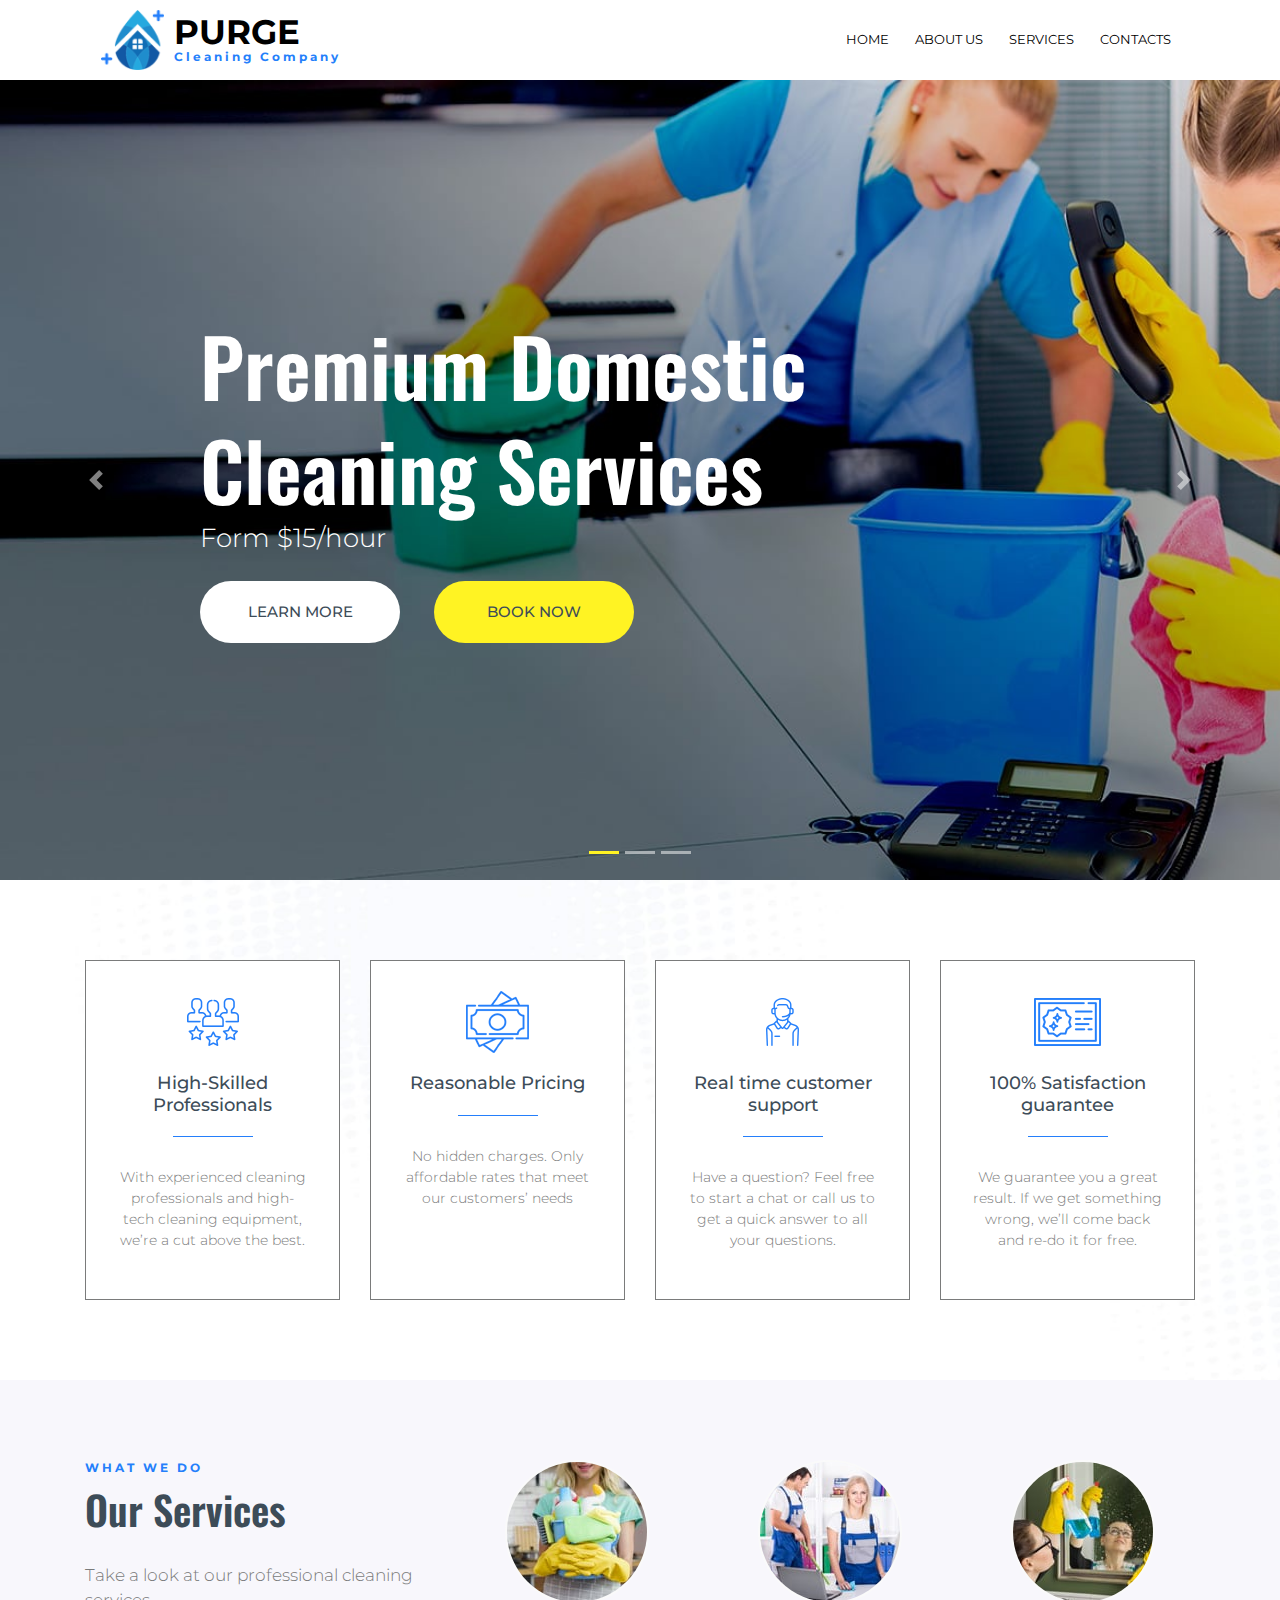
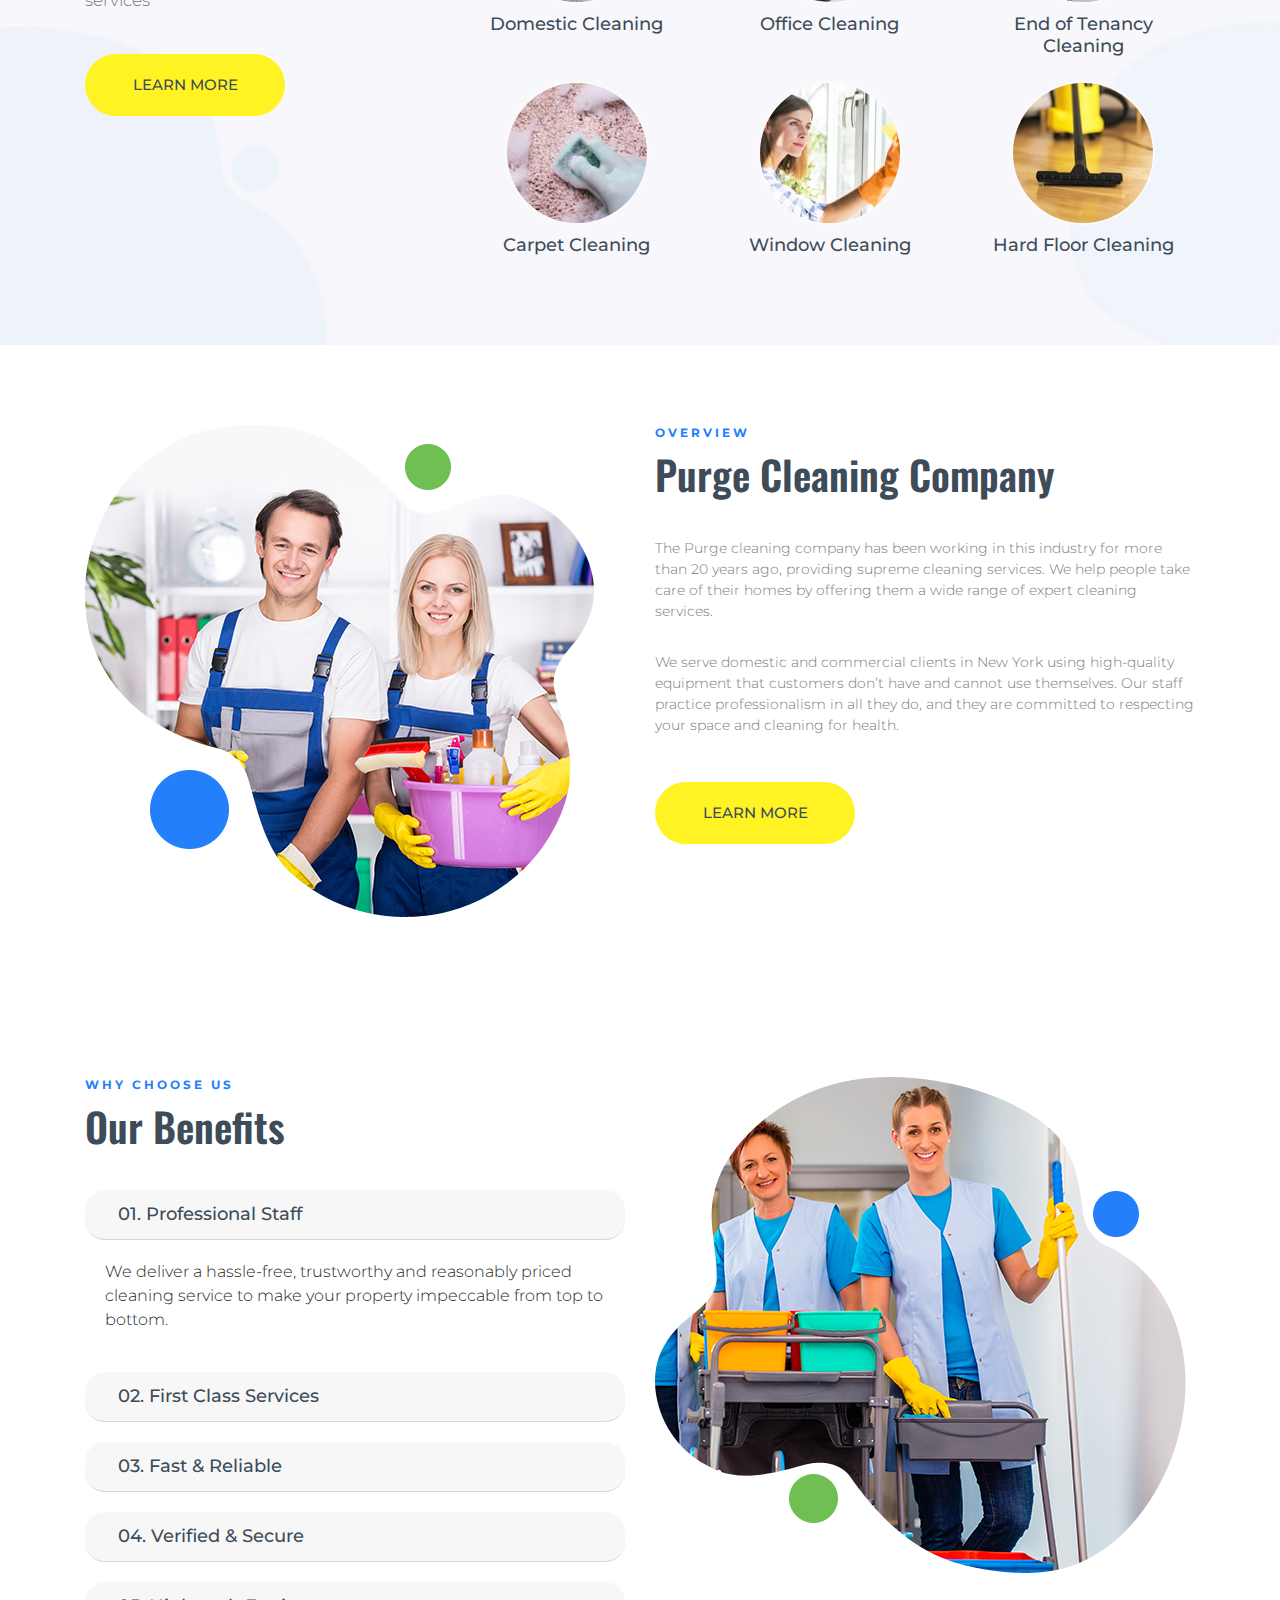
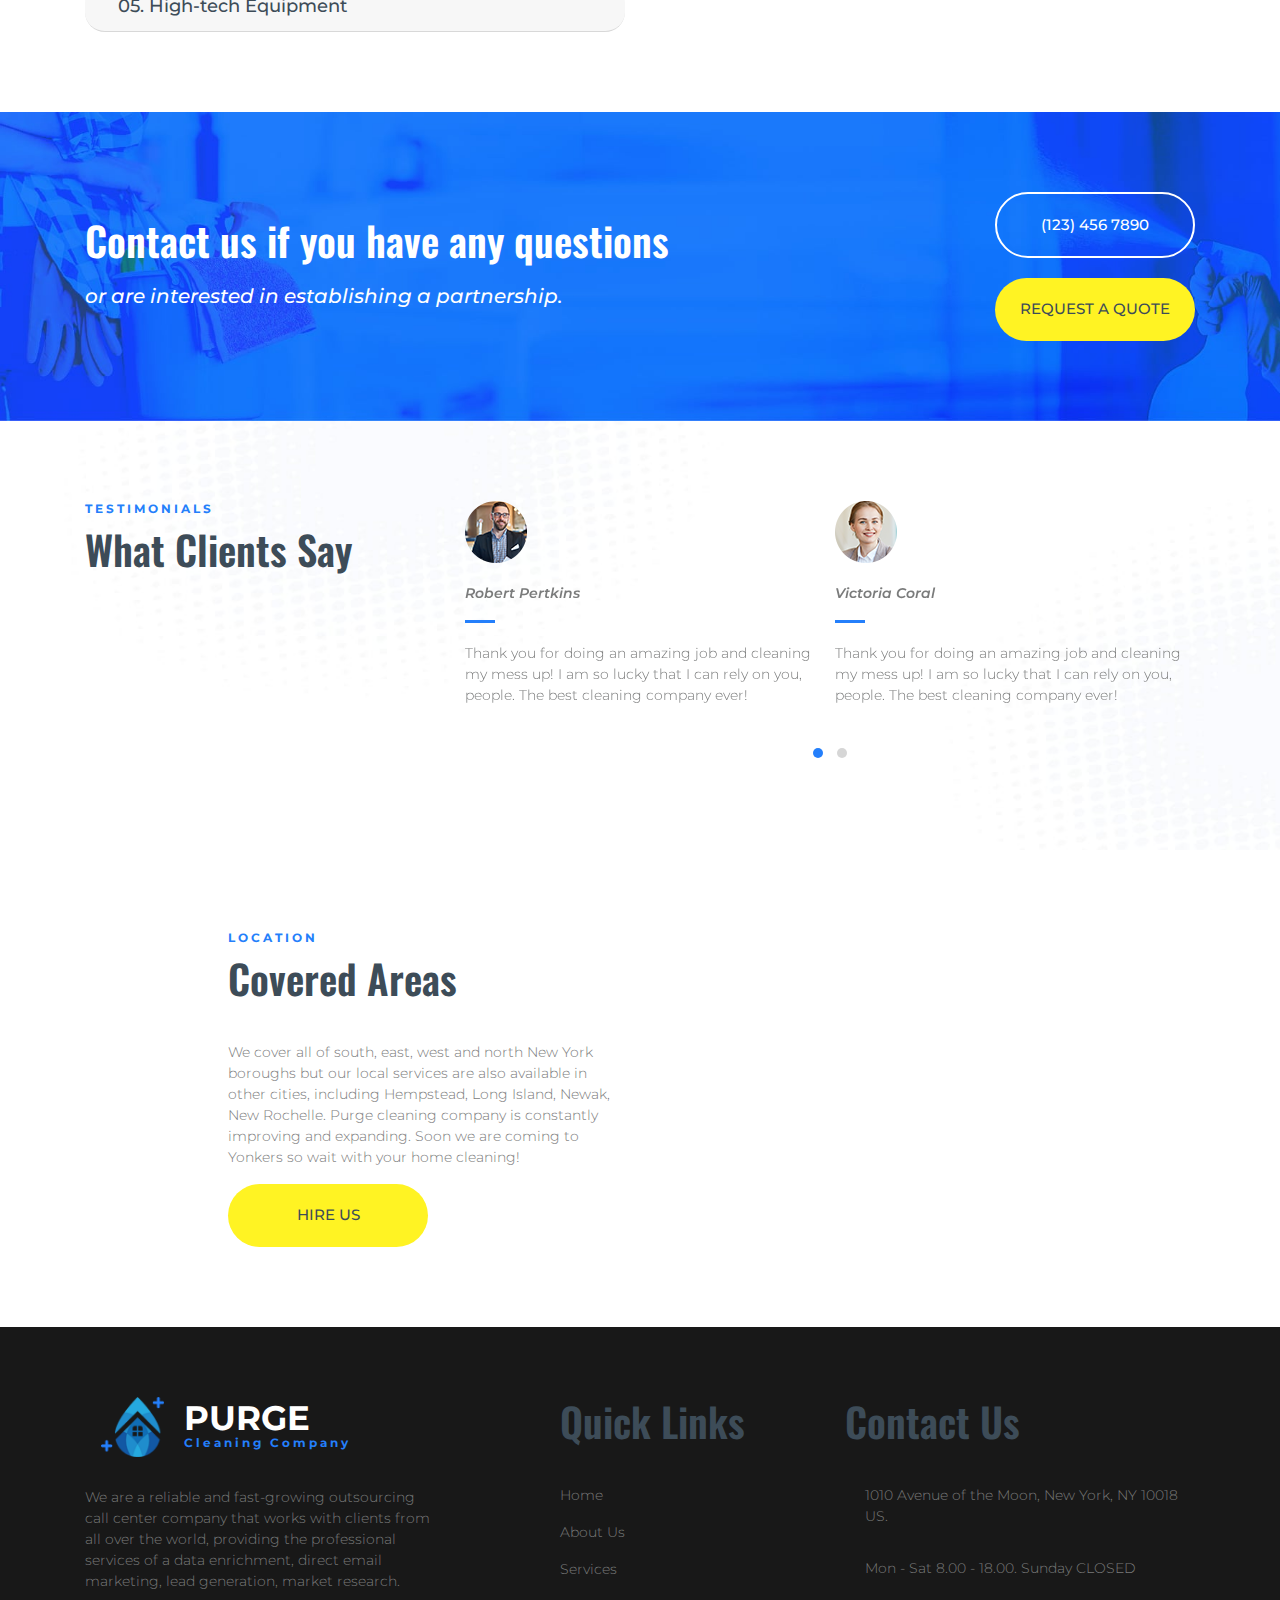
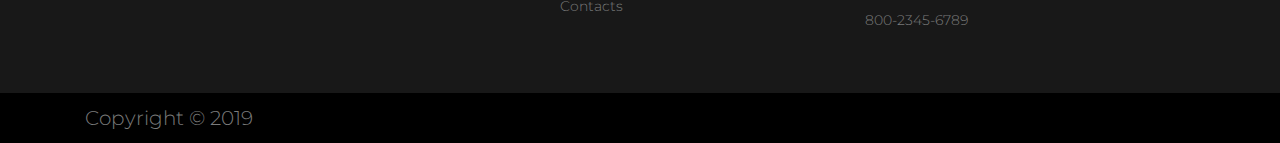
<file: index.html>
<!DOCTYPE html>
<html lang="en">
<head>
    <meta charset="UTF-8">
    <meta name="viewport" content="width=device-width, initial-scale=1.0, maximum-scale=1.0, minimum-scale=1.0, user-scalable=no">
    <title></title>
    <!--Fonts-->
    <link href="https://fonts.googleapis.com/css?family=Montserrat:100,300,400,600,700" rel="stylesheet">
    <link href="https://fonts.googleapis.com/css?family=Roboto:300,400,500,700,900&display=swap" rel="stylesheet">
    <link href="https://fonts.googleapis.com/css?family=Poppins:200,300,400,500,600,700,800&display=swap" rel="stylesheet">
    <link href="https://fonts.googleapis.com/css?family=Oswald:300,400,500,600,700&display=swap" rel="stylesheet">
    <!--Jquery-->
    <script src="./vendor/jquery/jquery.min.js"></script>
    <!--Bootstrap 4-->
    <script src="./vendor/bootstrap/bootstrap.min.js"></script>
    <link rel="stylesheet" href="./vendor/bootstrap/bootstrap.min.css">
    <!--Font Awesome-->
    <link rel="stylesheet" href="https://use.fontawesome.com/releases/v5.7.0/css/all.css"
          integrity="sha384-lZN37f5QGtY3VHgisS14W3ExzMWZxybE1SJSEsQp9S+oqd12jhcu+A56Ebc1zFSJ" crossorigin="anonymous">
    <!--Owl Carousel-->
    <script src="./js/owl.carousel.min.js"></script>
    <link rel="stylesheet" href="./css/owl.carousel.css">
    <link rel="stylesheet" href="./css/owl.theme.default.css">
    <!--wow-->
    <link rel="stylesheet" href="./css/animate.css">
    <script src="./js/wow.js"></script>
    <!--Scripts-->
    <script src="./js/scripts.js"></script>
    <!--Styles-->
    <link rel="stylesheet" href="./css/main.css">
</head>
<body class="page-home transition" id="body">
<main>
    
    <nav class="navbar navbar-expand-lg" id="siteNav">
    <div class="container">
        <a class="navbar-brand pl-3" href="https://arman-aleksanyan.github.io/purge/">
            <img src="./img/brand-logo.png">
            <span class="brand-logo-text">
            <h4>PURGE</h4>
            <h6 class="section-title-small">
                Cleaning Company
            </h6>
        </span>
        </a>
        <div class="navbar-toggler" data-toggle="collapse" data-target="#navbarNav"
             aria-controls="navbarNav"
             aria-expanded="false"
             aria-label="Toggle navigation">
            <div class="toggle">
                <div class="bar"></div>
            </div>
        </div>
        <div class="collapse navbar-collapse pr-lg-3" id="navbarNav">
            <ul class="navbar-nav">
                <li class="nav-item"><a class="nav-link" href="https://arman-aleksanyan.github.io/purge/">HOME</a></li>
                <li class="nav-item"><a class="nav-link" href="https://arman-aleksanyan.github.io/purge/about">ABOUT US</a></li>
                <li class="nav-item"><a class="nav-link" href="https://arman-aleksanyan.github.io/purge/services">SERVICES</a></li>
                <li class="nav-item"><a class="nav-link" href="https://arman-aleksanyan.github.io/purge/contact">CONTACTS</a></li>
            </ul>
        </div>
    </div>
</nav>
    <section class="hero">
        <div class="container-fluid h-100 p-0">
            <div id="carouselExampleIndicators" class="carousel slide h-100" data-ride="carousel">
                <ol class="carousel-indicators">
                    <li data-target="#carouselExampleIndicators" data-slide-to="0" class="active"></li>
                    <li data-target="#carouselExampleIndicators" data-slide-to="1"></li>
                    <li data-target="#carouselExampleIndicators" data-slide-to="2"></li>
                </ol>
                <div class="carousel-inner h-100">
                    <div class="carousel-item carousel-item-1 active">
                        <div class="carousel-item-wrap">
                            <h1>
                                Premium Domestic
                            </h1>
                            <h1>
                                Cleaning Services
                            </h1>
                            <h4>
                                Form $15/hour
                            </h4>
                            <div class="carousel-item-buttons">
                                <button class="white-button"  onclick="window.location.href='https://arman-aleksanyan.github.io/purge/about'">
                                    learn more
                                </button>
                                <button class="yellow-button"  onclick="window.location.href='https://arman-aleksanyan.github.io/purge/contact'">
                                    book now
                                </button>
                            </div>
                        </div>
                    </div>
                    <div class="carousel-item carousel-item-2">
                        <div class="carousel-item-wrap">
                            <h1>
                                Professional Commercial
                            </h1>
                            <h1>
                                Cleaning Services
                            </h1>
                            <h4>
                                Form $30/hour
                            </h4>
                            <div class="carousel-item-buttons">
                                <button class="white-button"  onclick="window.location.href='https://arman-aleksanyan.github.io/purge/about'">
                                    learn more
                                </button>
                                <button class="yellow-button"  onclick="window.location.href='https://arman-aleksanyan.github.io/purge/contact'">
                                    book now
                                </button>
                            </div>
                        </div>
                    </div>
                    <div class="carousel-item carousel-item-3">
                        <div class="carousel-item-wrap">
                            <h1>
                                End of Tenancy Cleaning.
                            </h1>
                            <h1>
                                100% Customer Approved
                            </h1>
                            <h4>
                                100% Customer Approved
                            </h4>
                            <div class="carousel-item-buttons">
                                <button class="white-button"  onclick="window.location.href='https://arman-aleksanyan.github.io/purge/about'">
                                    learn more
                                </button>
                                <button class="yellow-button"   onclick="window.location.href='https://arman-aleksanyan.github.io/purge/contact'">
                                    book now
                                </button>
                            </div>
                        </div>
                    </div>
                </div>
                <a class="carousel-control-prev" href="#carouselExampleIndicators" role="button" data-slide="prev">
                    <span class="carousel-control-prev-icon" aria-hidden="true"></span>
                    <span class="sr-only">Previous</span>
                </a>
                <a class="carousel-control-next" href="#carouselExampleIndicators" role="button" data-slide="next">
                    <span class="carousel-control-next-icon" aria-hidden="true"></span>
                    <span class="sr-only">Next</span>
                </a>
            </div>
        </div>
    </section>
    <section class="high-skilled-professionals">
        <div class="container">
            <div class="row">
                <div class="col-12 col-sm-3 mb-5 mb-sm-0">
                    <div class="high-skilled-professionals-wrap">
                        <img src="./img/high-skilled-professionals-img-1.png" alt="">
                        <h3 class="section-title-secondary">
                            High-Skilled Professionals
                        </h3>
                        <div class="high-skilled-professionals-line"></div>
                        <p class="section-info">
                            With experienced cleaning professionals and high-tech cleaning equipment, we’re a cut above
                            the best.
                        </p>
                    </div>
                </div>
                <div class="col-12 col-sm-3 mb-5 mb-sm-0">
                    <div class="high-skilled-professionals-wrap">
                        <img src="./img/high-skilled-professionals-img-2.png" alt="">
                        <h3 class="section-title-secondary">
                            Reasonable Pricing
                        </h3>
                        <div class="high-skilled-professionals-line"></div>
                        <p class="section-info">
                            No hidden charges. Only affordable rates that meet our customers’ needs
                        </p>
                    </div>
                </div>
                <div class="col-12 col-sm-3 mb-5 mb-sm-0">
                    <div class="high-skilled-professionals-wrap">
                        <img src="./img/high-skilled-professionals-img-3.png" alt="">
                        <h3 class="section-title-secondary">
                            Real time customer support
                        </h3>
                        <div class="high-skilled-professionals-line"></div>
                        <p class="section-info">
                            Have a question? Feel free to start a chat or call us to get a quick answer to all your
                            questions.
                        </p>
                    </div>
                </div>
                <div class="col-12 col-sm-3">
                    <div class="high-skilled-professionals-wrap">
                        <img src="./img/high-skilled-professionals-img-4.png" alt="">
                        <h3 class="section-title-secondary">
                            100% Satisfaction guarantee
                        </h3>
                        <div class="high-skilled-professionals-line"></div>
                        <p class="section-info">
                            We guarantee you a great result. If we get something wrong, we’ll come back and re-do it for
                            free.
                        </p>
                    </div>
                </div>
            </div>
        </div>
    </section>
    <section class="what-we-do">
        <div class="container">
            <div class="row">
                <div class="col-12 col-sm-4">
                    <h6 class="section-title-small">
                        WHAT WE DO
                    </h6>
                    <h2 class="section-title">
                        Our Services
                    </h2>
                    <p class="section-info">
                        Take a look at our professional cleaning services
                    </p>
                    <button class="yellow-button"  onclick="window.location.href='https://arman-aleksanyan.github.io/purge/services'">
                        learn more
                    </button>
                </div>
                <div class="col-12 col-sm-8">
                    <div class="row">
                        <div class="col-12 col-sm-4 mb-4 mb-sm-3 text-center">
                            <img src="./img/what-we-do-img-1.jpg" alt="what we do">
                            <h3 class="section-title-secondary">
                                Domestic Cleaning
                            </h3>
                        </div>
                        <div class="col-12 col-sm-4 mb-4 mb-sm-3 text-center">
                            <img src="./img/what-we-do-img-2.jpg" alt="what we do">
                            <h3 class="section-title-secondary">
                                Office Cleaning
                            </h3>
                        </div>
                        <div class="col-12 col-sm-4 mb-4 mb-sm-3 text-center">
                            <img src="./img/what-we-do-img-3.jpg" alt="what we do">
                            <h3 class="section-title-secondary">
                                End of Tenancy Cleaning
                            </h3>
                        </div>
                        <div class="col-12 col-sm-4 mb-4 mb-sm-0 text-center">
                            <img src="./img/what-we-do-img-4.jpg" alt="what we do">
                            <h3 class="section-title-secondary">
                                Carpet Cleaning
                            </h3>
                        </div>
                        <div class="col-12 col-sm-4 mb-4 mb-sm-0 text-center">
                            <img src="./img/what-we-do-img-5.jpg" alt="what we do">
                            <h3 class="section-title-secondary">
                                Window Cleaning
                            </h3>
                        </div>
                        <div class="col-12 col-sm-4 text-center">
                            <img src="./img/what-we-do-img-6.jpg" alt="what we do">
                            <h3 class="section-title-secondary">
                                Hard Floor Cleaning
                            </h3>
                        </div>
                    </div>
                </div>
            </div>
        </div>
    </section>
    <section class="overview">
        <div class="container">
            <div class="row">
                <div class="col-12 col-sm-6">
                    <img src="./img/overview-img.png" alt="overview">
                </div>
                <div class="col-12 col-sm-6">
                    <h6 class="section-title-small">
                        OVERVIEW
                    </h6>
                    <h2 class="section-title">
                        Purge Cleaning Company
                    </h2>
                    <p class="section-info">
                        The Purge cleaning company has been working in this industry for more than 20 years ago,
                        providing supreme cleaning services. We help people take care of their homes by offering them a
                        wide range of expert cleaning services.
                    </p>
                    <p class="section-info">
                        We serve domestic and commercial clients in New York using high-quality equipment that customers
                        don’t have and cannot use themselves. Our staff practice professionalism in all they do, and
                        they are committed to respecting your space and cleaning for health.
                    </p>
                    <button class="yellow-button"  onclick="window.location.href='https://arman-aleksanyan.github.io/purge/about'">
                        learn more
                    </button>
                </div>
            </div>
        </div>
    </section>
    <section class="why-choose-us">
        <div class="container">
            <div class="row">
                <div class="col-12 col-sm-6 order-2 order-sm-1">
                    <h6 class="section-title-small">
                        WHY CHOOSE US
                    </h6>
                    <h2 class="section-title">
                        Our Benefits
                    </h2>
                    <div id="accordion">
                        <div class="card">
                            <div class="card-header" id="headingOne">
                                <h5 class="mb-0">
                                    <button class="btn btn-link" data-toggle="collapse" data-target="#collapseOne"
                                            aria-expanded="true" aria-controls="collapseOne">
                                        <h3 class="section-title-secondary"> 01. Professional Staff </h3>
                                    </button>
                                </h5>
                            </div>

                            <div id="collapseOne" class="collapse show" aria-labelledby="headingOne"
                                 data-parent="#accordion">
                                <div class="card-body">
                                    We deliver a hassle-free, trustworthy and reasonably priced cleaning service to make
                                    your property impeccable from top to bottom.
                                </div>
                            </div>
                        </div>
                        <div class="card">
                            <div class="card-header" id="headingTwo">
                                <h5 class="mb-0">
                                    <button class="btn btn-link collapsed" data-toggle="collapse"
                                            data-target="#collapseTwo" aria-expanded="false"
                                            aria-controls="collapseTwo">
                                        <h3 class="section-title-secondary"> 02. First Class Services </h3>
                                    </button>
                                </h5>
                            </div>
                            <div id="collapseTwo" class="collapse" aria-labelledby="headingTwo"
                                 data-parent="#accordion">
                                <div class="card-body">
                                    All our house cleaning services are customised to suit the needs of the clients. Our
                                    cleaner will visit the premises on convenient days and times as to not interrupt
                                    daily routines.
                                </div>
                            </div>
                        </div>
                        <div class="card">
                            <div class="card-header" id="headingThree">
                                <h5 class="mb-0">
                                    <button class="btn btn-link collapsed" data-toggle="collapse"
                                            data-target="#collapseThree" aria-expanded="false"
                                            aria-controls="collapseThree">
                                        <h3 class="section-title-secondary"> 03. Fast & Reliable </h3>
                                    </button>
                                </h5>
                            </div>
                            <div id="collapseThree" class="collapse" aria-labelledby="headingThree"
                                 data-parent="#accordion">
                                <div class="card-body">
                                    Our cleaner can visit on a daily, weekly, fortnightly or monthly basis, depending on
                                    the clients’ preferences and budget. You can also opt for a one-off cleaning for a
                                    thorough clean of the whole property instead of focusing on certain tasks each
                                    session..
                                </div>
                            </div>
                        </div>
                        <div class="card">
                            <div class="card-header" id="headingFour">
                                <h5 class="mb-0">
                                    <button class="btn btn-link collapsed" data-toggle="collapse"
                                            data-target="#collapseFour" aria-expanded="false"
                                            aria-controls="collapseFour">
                                        <h3 class="section-title-secondary"> 04. Verified & Secure </h3>
                                    </button>
                                </h5>
                            </div>
                            <div id="collapseFour" class="collapse" aria-labelledby="headingFour"
                                 data-parent="#accordion">
                                <div class="card-body">
                                    When you book a service with us you will continue to receive the same cleaner every
                                    visit. If for any reason your regular cleaner is unable to attend a session we will
                                    provide a replacement as quickly as possible.
                                </div>
                            </div>
                        </div>
                        <div class="card">
                            <div class="card-header" id="headingFive">
                                <h5 class="mb-0">
                                    <button class="btn btn-link collapsed" data-toggle="collapse"
                                            data-target="#collapseFive" aria-expanded="false"
                                            aria-controls="collapseFive">
                                        <h3 class="section-title-secondary"> 05. High-tech Equipment </h3>
                                    </button>
                                </h5>
                            </div>
                            <div id="collapseFive" class="collapse" aria-labelledby="headingFive"
                                 data-parent="#accordion">
                                <div class="card-body">
                                    We use a petrol truckmount that’s fitted inside our van so we don’t use your
                                    electrics or carry bulky machinery inside your home.This top of the line machine
                                    will allow for high temperatures, high pressure, a high vacuum cleaning process,
                                    leading to a sanitized, deep cleaned and dryer carpets and upholstery.
                                </div>
                            </div>
                        </div>
                    </div>
                </div>
                <div class="col-12 col-sm-6 order-1 order-sm-2">
                    <img src="./img/why-choose-us-img.png" alt="why choose us ">
                </div>
            </div>
        </div>
    </section>
    <section class="contact-us-line">
        <div class="container d-flex flex-column flex-sm-row justify-content-between align-items-center">
            <div class="contact-us-line-text">
                <h2 class="section-title">
                    Contact us if you have any questions
                </h2>
                <h3 class="section-title-secondary" style="font-style: italic">
                    or are interested in establishing a partnership.
                </h3>
            </div>
            <div class="contact-us-line-buttons d-flex flex-column">
                <a href="tel:+">
                    <button class="transparent-button">
                        (123) 456 7890
                    </button>
                </a>
                <button class="yellow-button"  onclick="window.location.href='https://arman-aleksanyan.github.io/purge/contact'">
                    REQUEST A QUOTE
                </button>
            </div>
        </div>
    </section>
    <section class="testimonials">
        <div class="container">
            <div class="row">
                <div class="col-12 col-sm-4">
                    <h6 class="section-title-small">
                        TESTIMONIALS
                    </h6>
                    <h2 class="section-title">
                        What Clients Say
                    </h2>
                </div>
                <div class="col-12 col-sm-8">
                    <div class="owl-carousel owl-theme">
                        <div class="item">
                            <img src="./img/testimonial-img-1.png" alt="testimonial">
                            <p class="section-info" style="font-style: italic">
                                <span>Robert Pertkins</span>
                            </p>
                            <div class="testimonial-line"></div>
                            <p class="section-info">
                                Thank you for doing an amazing job and cleaning my mess up! I am so lucky that I can
                                rely on you, people. The best cleaning company ever!
                            </p>
                        </div>
                        <div class="item">
                            <img src="./img/testimonial-img-2.png" alt="testimonial">
                            <p class="section-info" style="font-style: italic">
                                <span>Victoria Coral</span>
                            </p>
                            <div class="testimonial-line"></div>
                            <p class="section-info">
                                Thank you for doing an amazing job and cleaning my mess up! I am so lucky that I can
                                rely on you, people. The best cleaning company ever!
                            </p>
                        </div>
                        <div class="item">
                            <img src="./img/testimonial-img-3.png" alt="testimonial">
                            <p class="section-info" style="font-style: italic">
                                <span>David Anderson</span>
                            </p>
                            <div class="testimonial-line"></div>
                            <p class="section-info">
                                Cleaning services are vital for my business office. I hired more than several dozens of
                                employees who work in one room at the same time. The level of tidiness is amazing!
                            </p>
                        </div>
                    </div>
                </div>
            </div>
        </div>
    </section>
    <section class="location">
        <div class="container-fluid">
            <div class="row">
                <div class="col-12 col-sm-4 offset-0 offset-sm-2">
                    <h6 class="section-title-small">
                        LOCATION
                    </h6>
                    <h2 class="section-title">
                        Covered Areas
                    </h2>
                    <p class="section-info">
                        We cover all of south, east, west and north New York boroughs but our local services are also
                        available in other cities, including Hempstead, Long Island, Newak, New Rochelle. Purge cleaning
                        company is constantly improving and expanding. Soon we are coming to Yonkers so wait with your
                        home
                        cleaning!
                    </p>
                    <button class="yellow-button"  onclick="window.location.href='https://arman-aleksanyan.github.io/purge/contact'">
                        hire us
                    </button>
                    </div>

                <div class="col-12 col-sm-6">
                    <iframe src="https://www.google.com/maps/embed?pb=!1m18!1m12!1m3!1d3025.3336222794605!2d-74.02153258424346!3d40.688649479334444!2m3!1f0!2f0!3f0!3m2!1i1024!2i768!4f13.1!3m3!1m2!1s0x89c25a7ad8b5ee0d%3A0x6615feee336f9cd5!2sWay%20Out%20West%20Investments!5e0!3m2!1shy!2s!4v1581508444962!5m2!1shy!2s"
                            width="100%" height="100%" frameborder="0" style="border:0;" allowfullscreen=""></iframe>
                </div>
            </div>
        </div>
    </section>
    <footer>
    <div class="container">
        <div class="row">
            <div class="col-12 col-sm-4">
                <a class="navbar-brand pl-3" href="https://arman-aleksanyan.github.io/purge/">
                    <img src="./img/brand-logo.png">
                    <span class="brand-logo-text">
            <h4>PURGE</h4>
            <h6 class="section-title-small">
                Cleaning Company
            </h6>
        </span>
                </a>
                <p class="section-info">
                    We are a reliable and fast-growing outsourcing call center company that works with clients from all
                    over the world, providing the professional services of a data enrichment, direct email marketing,
                    lead generation, market research.
                </p>
                <ul class="list-unstyled list-inline social-group">
                    <li class="list-inline-item"><a href=""><i class="fab fa-facebook-f"></i></a></li>
                    <li class="list-inline-item"><a href=""><i class="fab fa-twitter"></i></a></li>
                    <li class="list-inline-item"><a href=""><i class="fab fa-vimeo-v"></i></a></li>
                    <li class="list-inline-item"><a href=""><i class="fab fa-youtube"></i></a></li>
                    <li class="list-inline-item"><a href=""><i class="fab fa-pinterest-p"></i></a></li>
                </ul>
            </div>
            <div class="col-12 col-sm-3 offset-sm-1 offset-0">
                <h2 class="section-title">
                    Quick Links
                </h2>
                <ul class="list-unstyled">
                    <li><a href="https://arman-aleksanyan.github.io/purge/">
                            <p class="section-info">
                                Home
                            </p>
                        </a></li>
                    <li><a href="https://arman-aleksanyan.github.io/purge/about">
                            <p class="section-info">About Us</p>
                        </a></li>
                    <li><a href="https://arman-aleksanyan.github.io/purge/services">
                            <p class="section-info">Services</p>
                        </a></li>
                    <li><a href="https://arman-aleksanyan.github.io/purge/contact">
                            <p class="section-info">Contacts</p>
                        </a></li>
                </ul>
            </div>
            <div class="col-12 col-sm-4">
                <h2 class="section-title">
                    Contact Us
                </h2>
                <address>
                <ul class="list-unstyled">
                    <li>
                        <i class="fas fa-map-marker-alt"></i>
                        <p class="section-info">
                            1010 Avenue of the Moon, New York, NY 10018 US.
                        </p>
                    </li>
                    <li>
                        <i class="far fa-clock"></i>
                        <p class="section-info">
                            Mon - Sat 8.00 - 18.00. Sunday CLOSED
                        </p>
                    </li>
                    <li>
                        <i class="fas fa-phone"></i>
                        <p class="section-info">
                            <a href="tel:+">800-2345-6789</a>
                        </p>
                    </li>
                </ul>
                </address>
            </div>
        </div>
    </div>
    <div class="copyright">
        <div class="container">
            <p class="section-info">
                Copyright © 2019
            </p>
        </div>
    </div>
</footer>
</main>
<script>
    $(document).ready(function () {
        $('.owl-carousel').owlCarousel({
            loop: true,
            margin: 10,
            nav: true,
            responsive: {
                0: {
                    items: 1
                },
                1000: {
                    items: 2
                }
            }
        });
        new WOW().init();
    })
</script>
</body>
</html>
</file>
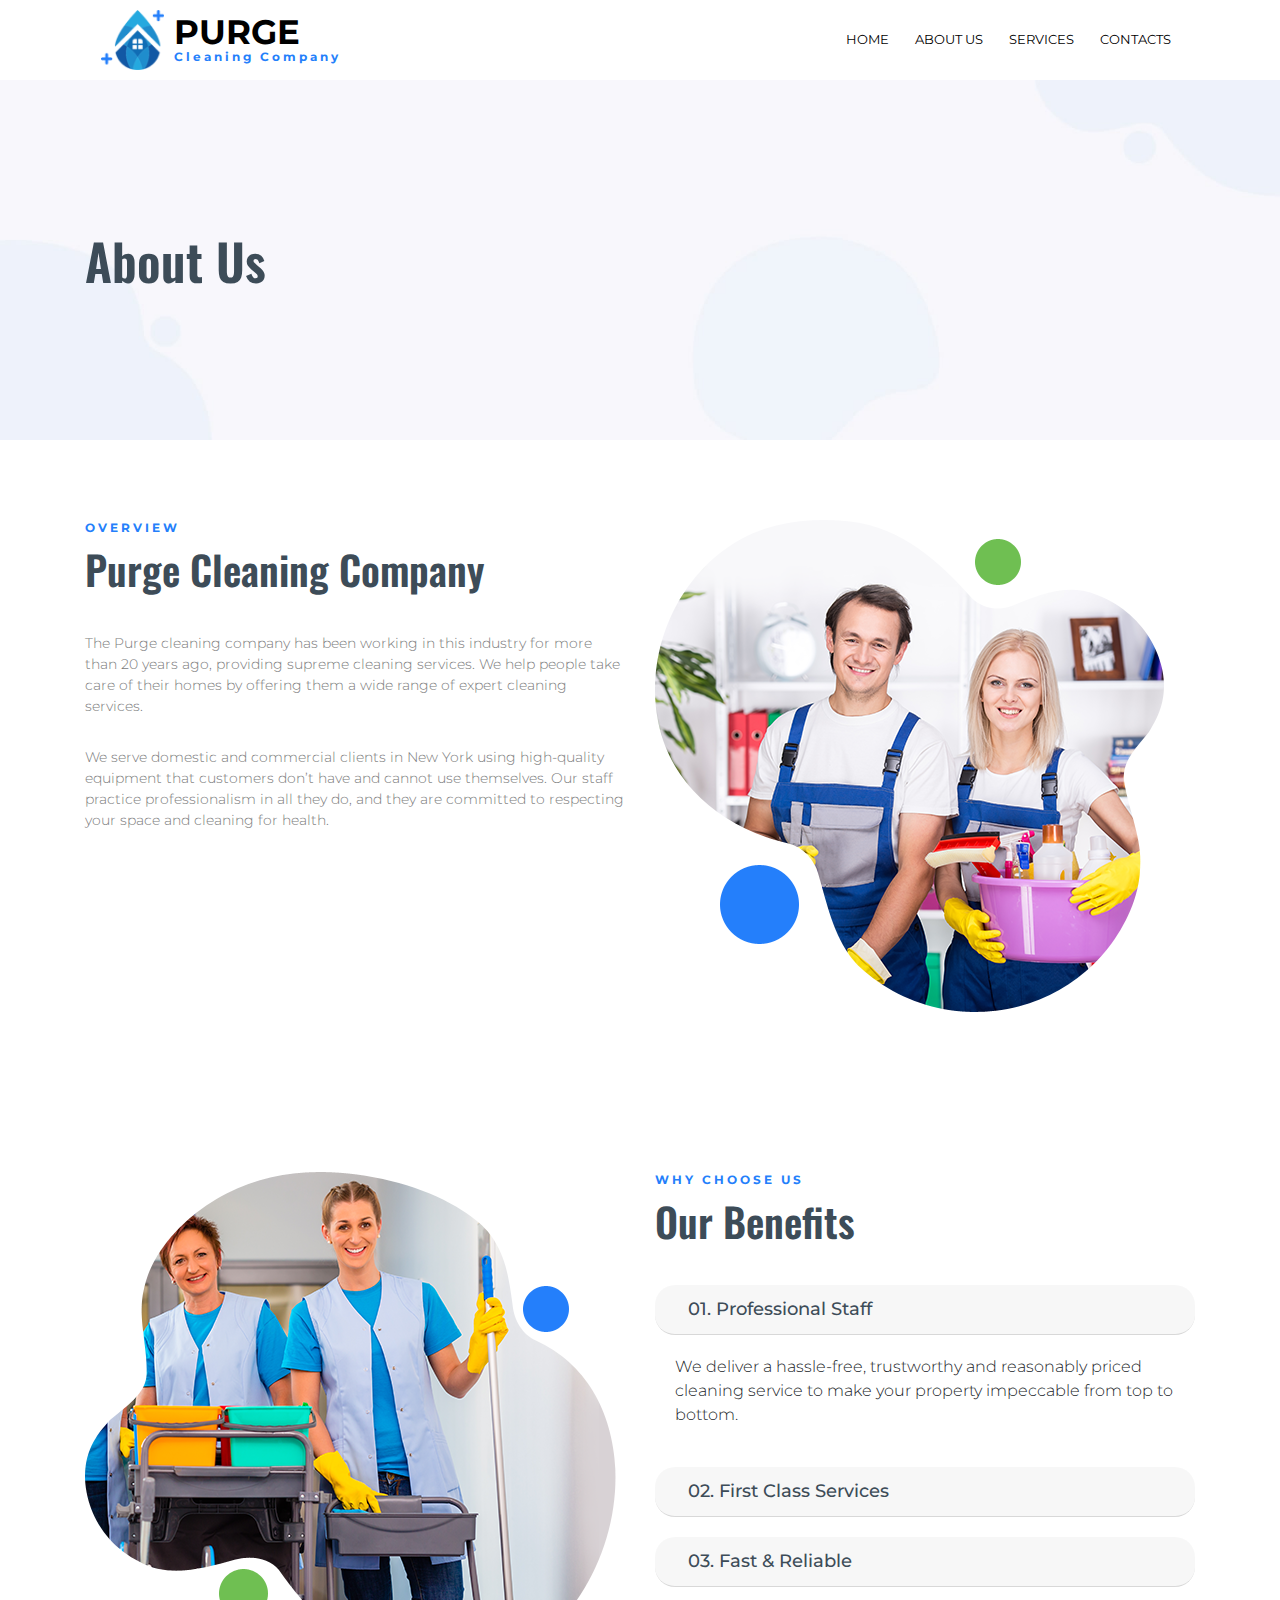
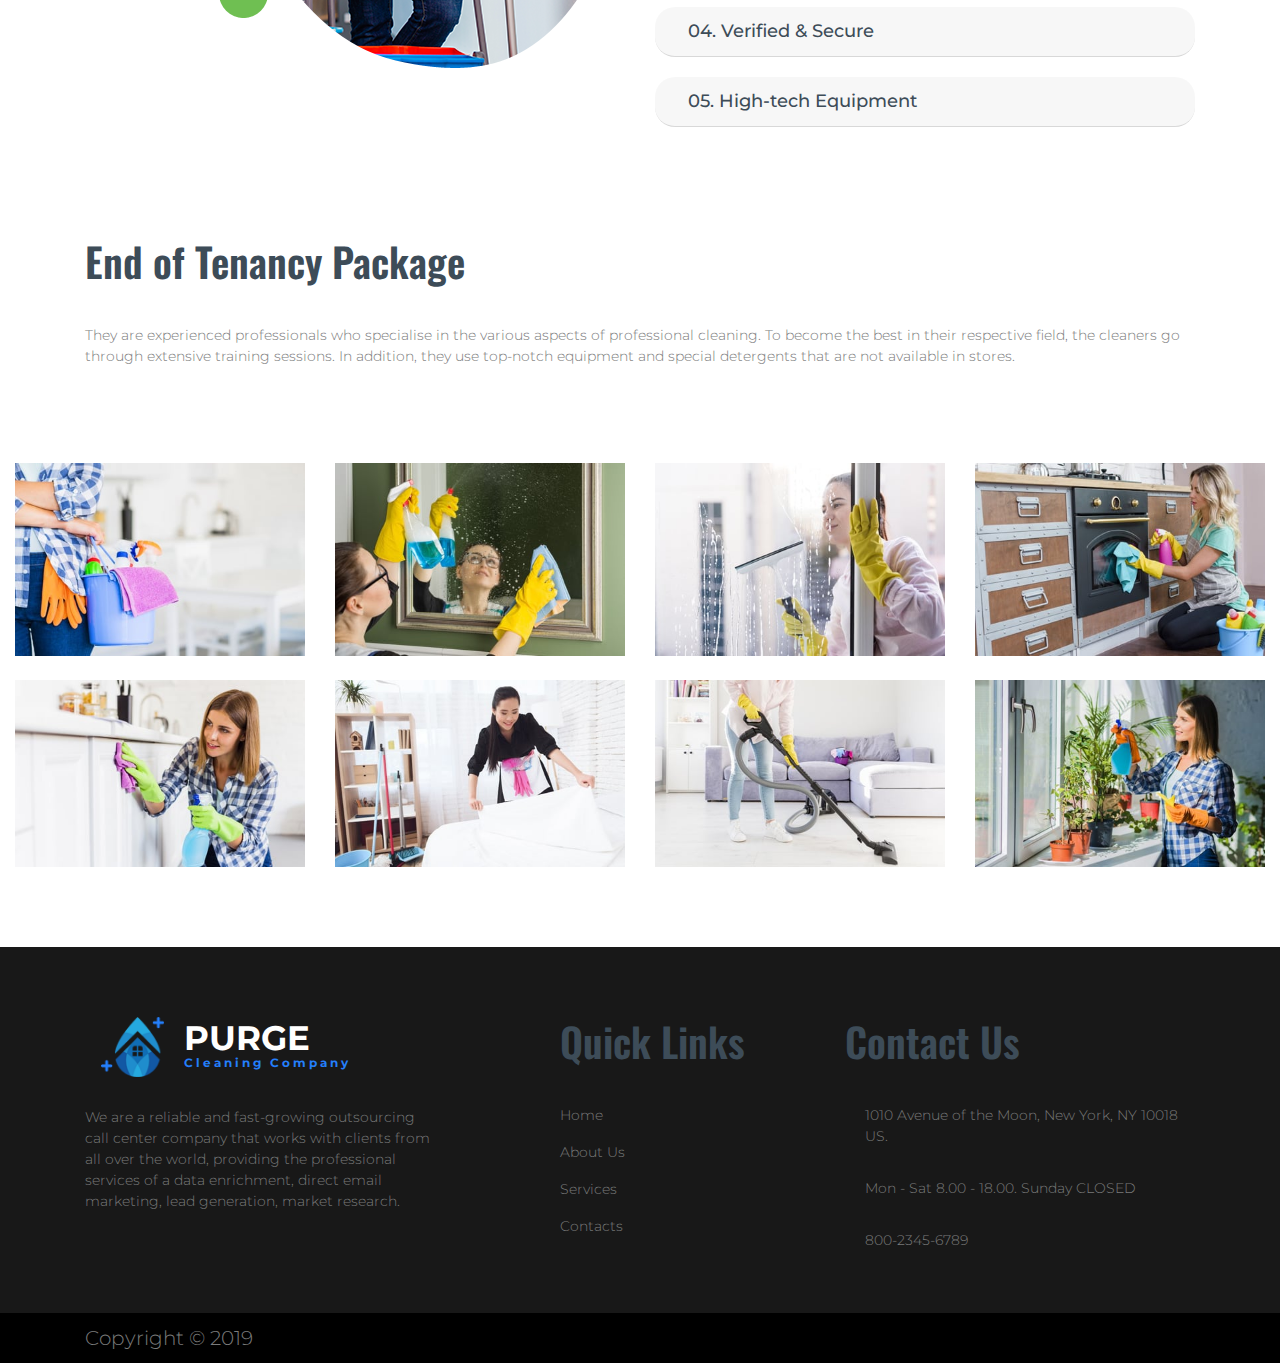
<file: about.html>
<!DOCTYPE html>
<html lang="en">
<head>
    <meta charset="UTF-8">
    <meta name="viewport" content="width=device-width, initial-scale=1.0, maximum-scale=1.0, minimum-scale=1.0, user-scalable=no">
    <title></title>
    <!--Fonts-->
    <link href="https://fonts.googleapis.com/css?family=Montserrat:100,300,400,600,700" rel="stylesheet">
    <link href="https://fonts.googleapis.com/css?family=Roboto:300,400,500,700,900&display=swap" rel="stylesheet">
    <link href="https://fonts.googleapis.com/css?family=Poppins:200,300,400,500,600,700,800&display=swap" rel="stylesheet">
    <link href="https://fonts.googleapis.com/css?family=Oswald:300,400,500,600,700&display=swap" rel="stylesheet">
    <!--Jquery-->
    <script src="./vendor/jquery/jquery.min.js"></script>
    <!--Bootstrap 4-->
    <script src="./vendor/bootstrap/bootstrap.min.js"></script>
    <link rel="stylesheet" href="./vendor/bootstrap/bootstrap.min.css">
    <!--Font Awesome-->
    <link rel="stylesheet" href="https://use.fontawesome.com/releases/v5.7.0/css/all.css"
          integrity="sha384-lZN37f5QGtY3VHgisS14W3ExzMWZxybE1SJSEsQp9S+oqd12jhcu+A56Ebc1zFSJ" crossorigin="anonymous">
    <!--Owl Carousel-->
    <script src="./js/owl.carousel.min.js"></script>
    <link rel="stylesheet" href="./css/owl.carousel.css">
    <link rel="stylesheet" href="./css/owl.theme.default.css">
    <!--wow-->
    <link rel="stylesheet" href="./css/animate.css">
    <script src="./js/wow.js"></script>
    <!--Scripts-->
    <script src="./js/scripts.js"></script>
    <!--Styles-->
    <link rel="stylesheet" href="./css/main.css">
</head>
<body class="page-about">

<nav class="navbar navbar-expand-lg" id="siteNav">
    <div class="container">
        <a class="navbar-brand pl-3" href="https://arman-aleksanyan.github.io/purge/">
            <img src="./img/brand-logo.png">
            <span class="brand-logo-text">
            <h4>PURGE</h4>
            <h6 class="section-title-small">
                Cleaning Company
            </h6>
        </span>
        </a>
        <div class="navbar-toggler" data-toggle="collapse" data-target="#navbarNav"
             aria-controls="navbarNav"
             aria-expanded="false"
             aria-label="Toggle navigation">
            <div class="toggle">
                <div class="bar"></div>
            </div>
        </div>
        <div class="collapse navbar-collapse pr-lg-3" id="navbarNav">
            <ul class="navbar-nav">
                <li class="nav-item"><a class="nav-link" href="https://arman-aleksanyan.github.io/purge/">HOME</a></li>
                <li class="nav-item"><a class="nav-link" href="https://arman-aleksanyan.github.io/purge/about">ABOUT US</a></li>
                <li class="nav-item"><a class="nav-link" href="https://arman-aleksanyan.github.io/purge/services">SERVICES</a></li>
                <li class="nav-item"><a class="nav-link" href="https://arman-aleksanyan.github.io/purge/contact">CONTACTS</a></li>
            </ul>
        </div>
    </div>
</nav>
<section class="page-hero about-page-hero">
    <div class="container">
        <h2 class="section-title">
            About Us
        </h2>
    </div>
</section>
<section class="overview">
    <div class="container">
        <div class="row">
            <div class="col-12 col-sm-6 order-2 order-sm-1">
                <h6 class="section-title-small">
                    OVERVIEW
                </h6>
                <h2 class="section-title">
                    Purge Cleaning Company
                </h2>
                <p class="section-info">
                    The Purge cleaning company has been working in this industry for more than 20 years ago,
                    providing supreme cleaning services. We help people take care of their homes by offering them a
                    wide range of expert cleaning services.
                </p>
                <p class="section-info">
                    We serve domestic and commercial clients in New York using high-quality equipment that customers
                    don’t have and cannot use themselves. Our staff practice professionalism in all they do, and
                    they are committed to respecting your space and cleaning for health.
                </p>
            </div>
            <div class="col-12 col-sm-6 order-1 order-sm-2">
                <img src="./img/overview-img.png" alt="overview">
            </div>
        </div>
    </div>
</section>
<section class="why-choose-us">
    <div class="container">
        <div class="row">
            <div class="col-12 col-sm-6">
                <img src="./img/why-choose-us-img.png" alt="why choose us ">
            </div>
            <div class="col-12 col-sm-6">
                <h6 class="section-title-small">
                    WHY CHOOSE US
                </h6>
                <h2 class="section-title">
                    Our Benefits
                </h2>
                <div id="accordion">
                    <div class="card">
                        <div class="card-header" id="headingOne">
                            <h5 class="mb-0">
                                <button class="btn btn-link" data-toggle="collapse" data-target="#collapseOne"
                                        aria-expanded="true" aria-controls="collapseOne">
                                    <h3 class="section-title-secondary"> 01. Professional Staff </h3>
                                </button>
                            </h5>
                        </div>

                        <div id="collapseOne" class="collapse show" aria-labelledby="headingOne"
                             data-parent="#accordion">
                            <div class="card-body">
                                We deliver a hassle-free, trustworthy and reasonably priced cleaning service to make
                                your property impeccable from top to bottom.
                            </div>
                        </div>
                    </div>
                    <div class="card">
                        <div class="card-header" id="headingTwo">
                            <h5 class="mb-0">
                                <button class="btn btn-link collapsed" data-toggle="collapse"
                                        data-target="#collapseTwo" aria-expanded="false"
                                        aria-controls="collapseTwo">
                                    <h3 class="section-title-secondary"> 02. First Class Services </h3>
                                </button>
                            </h5>
                        </div>
                        <div id="collapseTwo" class="collapse" aria-labelledby="headingTwo"
                             data-parent="#accordion">
                            <div class="card-body">
                                All our house cleaning services are customised to suit the needs of the clients. Our
                                cleaner will visit the premises on convenient days and times as to not interrupt
                                daily routines.
                            </div>
                        </div>
                    </div>
                    <div class="card">
                        <div class="card-header" id="headingThree">
                            <h5 class="mb-0">
                                <button class="btn btn-link collapsed" data-toggle="collapse"
                                        data-target="#collapseThree" aria-expanded="false"
                                        aria-controls="collapseThree">
                                    <h3 class="section-title-secondary"> 03. Fast & Reliable </h3>
                                </button>
                            </h5>
                        </div>
                        <div id="collapseThree" class="collapse" aria-labelledby="headingThree"
                             data-parent="#accordion">
                            <div class="card-body">
                                Our cleaner can visit on a daily, weekly, fortnightly or monthly basis, depending on
                                the clients’ preferences and budget. You can also opt for a one-off cleaning for a
                                thorough clean of the whole property instead of focusing on certain tasks each
                                session..
                            </div>
                        </div>
                    </div>
                    <div class="card">
                        <div class="card-header" id="headingFour">
                            <h5 class="mb-0">
                                <button class="btn btn-link collapsed" data-toggle="collapse"
                                        data-target="#collapseFour" aria-expanded="false"
                                        aria-controls="collapseFour">
                                    <h3 class="section-title-secondary"> 04. Verified & Secure </h3>
                                </button>
                            </h5>
                        </div>
                        <div id="collapseFour" class="collapse" aria-labelledby="headingFour"
                             data-parent="#accordion">
                            <div class="card-body">
                                When you book a service with us you will continue to receive the same cleaner every
                                visit. If for any reason your regular cleaner is unable to attend a session we will
                                provide a replacement as quickly as possible.
                            </div>
                        </div>
                    </div>
                    <div class="card">
                        <div class="card-header" id="headingFive">
                            <h5 class="mb-0">
                                <button class="btn btn-link collapsed" data-toggle="collapse"
                                        data-target="#collapseFive" aria-expanded="false"
                                        aria-controls="collapseFive">
                                    <h3 class="section-title-secondary"> 05. High-tech Equipment </h3>
                                </button>
                            </h5>
                        </div>
                        <div id="collapseFive" class="collapse" aria-labelledby="headingFive"
                             data-parent="#accordion">
                            <div class="card-body">
                                We use a petrol truckmount that’s fitted inside our van so we don’t use your
                                electrics or carry bulky machinery inside your home.This top of the line machine
                                will allow for high temperatures, high pressure, a high vacuum cleaning process,
                                leading to a sanitized, deep cleaned and dryer carpets and upholstery.
                            </div>
                        </div>
                    </div>
                </div>
            </div>
        </div>
    </div>
</section>
<section class="tenancy-package">
    <div class="container">
        <h2 class="section-title">
            End of Tenancy Package
        </h2>
        <p class="section-info">They are experienced professionals who specialise in the various aspects of professional
            cleaning. To become the best in their respective field, the cleaners go through extensive training sessions.
            In addition, they use top-notch equipment and special detergents that are not available in stores.</p>
    </div>
</section>
<section class="gallery-line">
    <div class="container-fluid">
        <div class="row">
            <div class="col-12 col-sm-3 mb-4">
                <img src="./img/gallery-line-img-1.jpg" alt="gallery">
            </div>
            <div class="col-12 col-sm-3 mb-4">
                <img src="./img/gallery-line-img-2.jpg" alt="gallery">
            </div>
            <div class="col-12 col-sm-3 mb-4">
                <img src="./img/gallery-line-img-3.jpg" alt="gallery">
            </div>
            <div class="col-12 col-sm-3 mb-4">
                <img src="./img/gallery-line-img-4.jpg" alt="gallery">
            </div>
            <div class="col-12 col-sm-3 mb-4 mb-sm-0">
                <img src="./img/gallery-line-img-5.jpg" alt="gallery">
            </div>
            <div class="col-12 col-sm-3 mb-4 mb-sm-0">
                <img src="./img/gallery-line-img-6.jpg" alt="gallery">
            </div>
            <div class="col-12 col-sm-3 mb-4 mb-sm-0">
                <img src="./img/gallery-line-img-7.jpg" alt="gallery">
            </div>
            <div class="col-12 col-sm-3">
                <img src="./img/gallery-line-img-8.jpg" alt="gallery">
            </div>
        </div>
    </div>
</section>
<footer>
    <div class="container">
        <div class="row">
            <div class="col-12 col-sm-4">
                <a class="navbar-brand pl-3" href="https://arman-aleksanyan.github.io/purge/">
                    <img src="./img/brand-logo.png">
                    <span class="brand-logo-text">
            <h4>PURGE</h4>
            <h6 class="section-title-small">
                Cleaning Company
            </h6>
        </span>
                </a>
                <p class="section-info">
                    We are a reliable and fast-growing outsourcing call center company that works with clients from all
                    over the world, providing the professional services of a data enrichment, direct email marketing,
                    lead generation, market research.
                </p>
                <ul class="list-unstyled list-inline social-group">
                    <li class="list-inline-item"><a href=""><i class="fab fa-facebook-f"></i></a></li>
                    <li class="list-inline-item"><a href=""><i class="fab fa-twitter"></i></a></li>
                    <li class="list-inline-item"><a href=""><i class="fab fa-vimeo-v"></i></a></li>
                    <li class="list-inline-item"><a href=""><i class="fab fa-youtube"></i></a></li>
                    <li class="list-inline-item"><a href=""><i class="fab fa-pinterest-p"></i></a></li>
                </ul>
            </div>
            <div class="col-12 col-sm-3 offset-sm-1 offset-0">
                <h2 class="section-title">
                    Quick Links
                </h2>
                <ul class="list-unstyled">
                    <li><a href="https://arman-aleksanyan.github.io/purge/">
                            <p class="section-info">
                                Home
                            </p>
                        </a></li>
                    <li><a href="https://arman-aleksanyan.github.io/purge/about">
                            <p class="section-info">About Us</p>
                        </a></li>
                    <li><a href="https://arman-aleksanyan.github.io/purge/services">
                            <p class="section-info">Services</p>
                        </a></li>
                    <li><a href="https://arman-aleksanyan.github.io/purge/contact">
                            <p class="section-info">Contacts</p>
                        </a></li>
                </ul>
            </div>
            <div class="col-12 col-sm-4">
                <h2 class="section-title">
                    Contact Us
                </h2>
                <address>
                <ul class="list-unstyled">
                    <li>
                        <i class="fas fa-map-marker-alt"></i>
                        <p class="section-info">
                            1010 Avenue of the Moon, New York, NY 10018 US.
                        </p>
                    </li>
                    <li>
                        <i class="far fa-clock"></i>
                        <p class="section-info">
                            Mon - Sat 8.00 - 18.00. Sunday CLOSED
                        </p>
                    </li>
                    <li>
                        <i class="fas fa-phone"></i>
                        <p class="section-info">
                            <a href="tel:+">800-2345-6789</a>
                        </p>
                    </li>
                </ul>
                </address>
            </div>
        </div>
    </div>
    <div class="copyright">
        <div class="container">
            <p class="section-info">
                Copyright © 2019
            </p>
        </div>
    </div>
</footer>
</body>
</html>
</file>
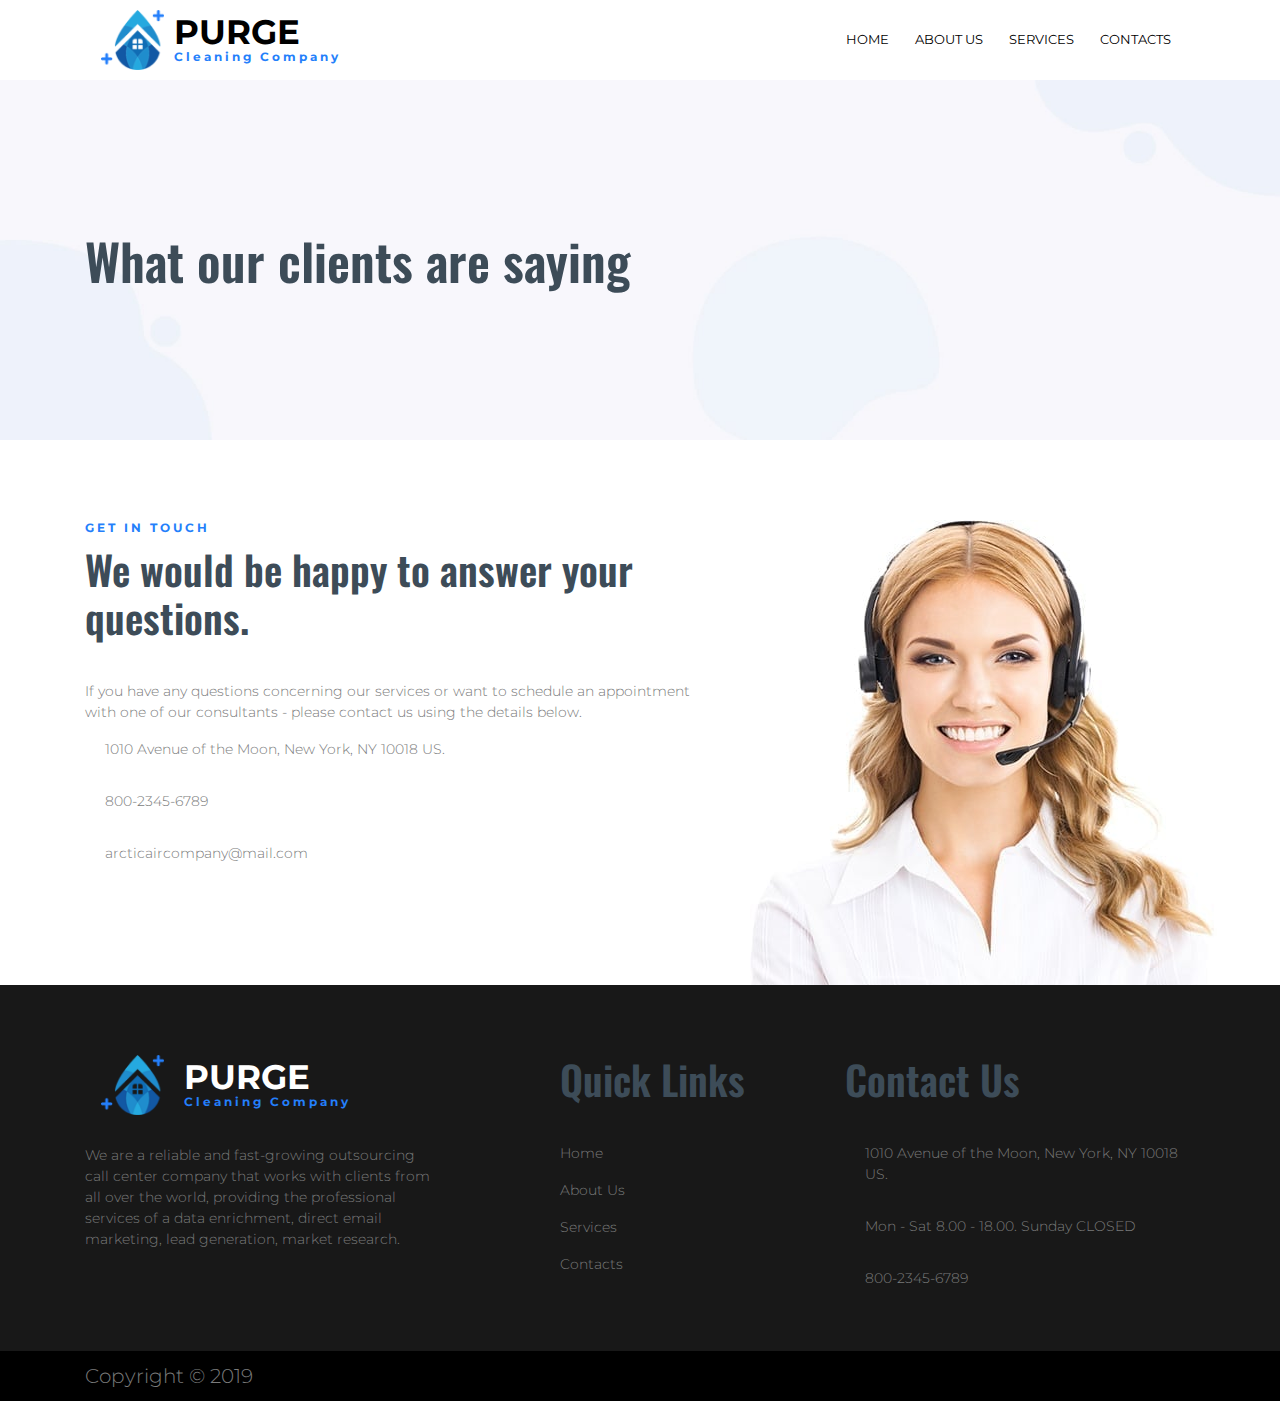
<file: contact.html>
<!DOCTYPE html>
<html lang="en">
<head>
    <meta charset="UTF-8">
    <meta name="viewport" content="width=device-width, initial-scale=1.0, maximum-scale=1.0, minimum-scale=1.0, user-scalable=no">
    <title></title>
    <!--Fonts-->
    <link href="https://fonts.googleapis.com/css?family=Montserrat:100,300,400,600,700" rel="stylesheet">
    <link href="https://fonts.googleapis.com/css?family=Roboto:300,400,500,700,900&display=swap" rel="stylesheet">
    <link href="https://fonts.googleapis.com/css?family=Poppins:200,300,400,500,600,700,800&display=swap" rel="stylesheet">
    <link href="https://fonts.googleapis.com/css?family=Oswald:300,400,500,600,700&display=swap" rel="stylesheet">
    <!--Jquery-->
    <script src="./vendor/jquery/jquery.min.js"></script>
    <!--Bootstrap 4-->
    <script src="./vendor/bootstrap/bootstrap.min.js"></script>
    <link rel="stylesheet" href="./vendor/bootstrap/bootstrap.min.css">
    <!--Font Awesome-->
    <link rel="stylesheet" href="https://use.fontawesome.com/releases/v5.7.0/css/all.css"
          integrity="sha384-lZN37f5QGtY3VHgisS14W3ExzMWZxybE1SJSEsQp9S+oqd12jhcu+A56Ebc1zFSJ" crossorigin="anonymous">
    <!--Owl Carousel-->
    <script src="./js/owl.carousel.min.js"></script>
    <link rel="stylesheet" href="./css/owl.carousel.css">
    <link rel="stylesheet" href="./css/owl.theme.default.css">
    <!--wow-->
    <link rel="stylesheet" href="./css/animate.css">
    <script src="./js/wow.js"></script>
    <!--Scripts-->
    <script src="./js/scripts.js"></script>
    <!--Styles-->
    <link rel="stylesheet" href="./css/main.css">
</head>
<body class="page-contacts">

<nav class="navbar navbar-expand-lg" id="siteNav">
    <div class="container">
        <a class="navbar-brand pl-3" href="https://arman-aleksanyan.github.io/purge/">
            <img src="./img/brand-logo.png">
            <span class="brand-logo-text">
            <h4>PURGE</h4>
            <h6 class="section-title-small">
                Cleaning Company
            </h6>
        </span>
        </a>
        <div class="navbar-toggler" data-toggle="collapse" data-target="#navbarNav"
             aria-controls="navbarNav"
             aria-expanded="false"
             aria-label="Toggle navigation">
            <div class="toggle">
                <div class="bar"></div>
            </div>
        </div>
        <div class="collapse navbar-collapse pr-lg-3" id="navbarNav">
            <ul class="navbar-nav">
                <li class="nav-item"><a class="nav-link" href="https://arman-aleksanyan.github.io/purge/">HOME</a></li>
                <li class="nav-item"><a class="nav-link" href="https://arman-aleksanyan.github.io/purge/about">ABOUT US</a></li>
                <li class="nav-item"><a class="nav-link" href="https://arman-aleksanyan.github.io/purge/services">SERVICES</a></li>
                <li class="nav-item"><a class="nav-link" href="https://arman-aleksanyan.github.io/purge/contact">CONTACTS</a></li>
            </ul>
        </div>
    </div>
</nav>
<section class="page-hero about-page-hero">
    <div class="container">
        <h2 class="section-title">
            What our clients are saying
        </h2>
    </div>
</section>
<section class="contact-page-body">
    <div class="container">
        <div class="row">
            <div class="col-12 col-sm-7">
                <h6 class="section-title-small">
                    GET IN TOUCH
                </h6>
                <h2 class="section-title">
                    We would be happy to answer your questions.
                </h2>
                <p class="section-info">
                    If you have any questions concerning our services or want to schedule an appointment with one of our
                    consultants - please contact us using the details below.
                </p>
                <address>
                    <ul class="list-unstyled">
                        <li>
                            <i class="fas fa-map-marker-alt"></i>
                            <p class="section-info">
                                1010 Avenue of the Moon, New York, NY 10018 US.
                            </p>
                        </li>
                        <li>
                            <i class="fas fa-phone"></i>
                            <p class="section-info">
                                <a href="tel:+">800-2345-6789</a>
                            </p>
                        </li>
                        <li>
                            <i class="far fa-envelope"></i>
                            <p class="section-info">
                                <a href="mailto:">arcticaircompany@mail.com</a>
                            </p>
                        </li>
                    </ul>
                </address>
                <ul class="list-unstyled list-inline social-group">
                    <li class="list-inline-item"><a href=""><i class="fab fa-facebook-f"></i></a></li>
                    <li class="list-inline-item"><a href=""><i class="fab fa-twitter"></i></a></li>
                    <li class="list-inline-item"><a href=""><i class="fab fa-vimeo-v"></i></a></li>
                    <li class="list-inline-item"><a href=""><i class="fab fa-youtube"></i></a></li>
                    <li class="list-inline-item"><a href=""><i class="fab fa-pinterest-p"></i></a></li>
                </ul>
            </div>
            <div class="col-12 col-sm-5">
                <img src="./img/contact-page-body-img.jpg" alt="">
            </div>
        </div>
    </div>
</section>
<footer>
    <div class="container">
        <div class="row">
            <div class="col-12 col-sm-4">
                <a class="navbar-brand pl-3" href="https://arman-aleksanyan.github.io/purge/">
                    <img src="./img/brand-logo.png">
                    <span class="brand-logo-text">
            <h4>PURGE</h4>
            <h6 class="section-title-small">
                Cleaning Company
            </h6>
        </span>
                </a>
                <p class="section-info">
                    We are a reliable and fast-growing outsourcing call center company that works with clients from all
                    over the world, providing the professional services of a data enrichment, direct email marketing,
                    lead generation, market research.
                </p>
                <ul class="list-unstyled list-inline social-group">
                    <li class="list-inline-item"><a href=""><i class="fab fa-facebook-f"></i></a></li>
                    <li class="list-inline-item"><a href=""><i class="fab fa-twitter"></i></a></li>
                    <li class="list-inline-item"><a href=""><i class="fab fa-vimeo-v"></i></a></li>
                    <li class="list-inline-item"><a href=""><i class="fab fa-youtube"></i></a></li>
                    <li class="list-inline-item"><a href=""><i class="fab fa-pinterest-p"></i></a></li>
                </ul>
            </div>
            <div class="col-12 col-sm-3 offset-sm-1 offset-0">
                <h2 class="section-title">
                    Quick Links
                </h2>
                <ul class="list-unstyled">
                    <li><a href="https://arman-aleksanyan.github.io/purge/">
                            <p class="section-info">
                                Home
                            </p>
                        </a></li>
                    <li><a href="https://arman-aleksanyan.github.io/purge/about">
                            <p class="section-info">About Us</p>
                        </a></li>
                    <li><a href="https://arman-aleksanyan.github.io/purge/services">
                            <p class="section-info">Services</p>
                        </a></li>
                    <li><a href="https://arman-aleksanyan.github.io/purge/contact">
                            <p class="section-info">Contacts</p>
                        </a></li>
                </ul>
            </div>
            <div class="col-12 col-sm-4">
                <h2 class="section-title">
                    Contact Us
                </h2>
                <address>
                <ul class="list-unstyled">
                    <li>
                        <i class="fas fa-map-marker-alt"></i>
                        <p class="section-info">
                            1010 Avenue of the Moon, New York, NY 10018 US.
                        </p>
                    </li>
                    <li>
                        <i class="far fa-clock"></i>
                        <p class="section-info">
                            Mon - Sat 8.00 - 18.00. Sunday CLOSED
                        </p>
                    </li>
                    <li>
                        <i class="fas fa-phone"></i>
                        <p class="section-info">
                            <a href="tel:+">800-2345-6789</a>
                        </p>
                    </li>
                </ul>
                </address>
            </div>
        </div>
    </div>
    <div class="copyright">
        <div class="container">
            <p class="section-info">
                Copyright © 2019
            </p>
        </div>
    </div>
</footer>
</body>
</html>
</file>
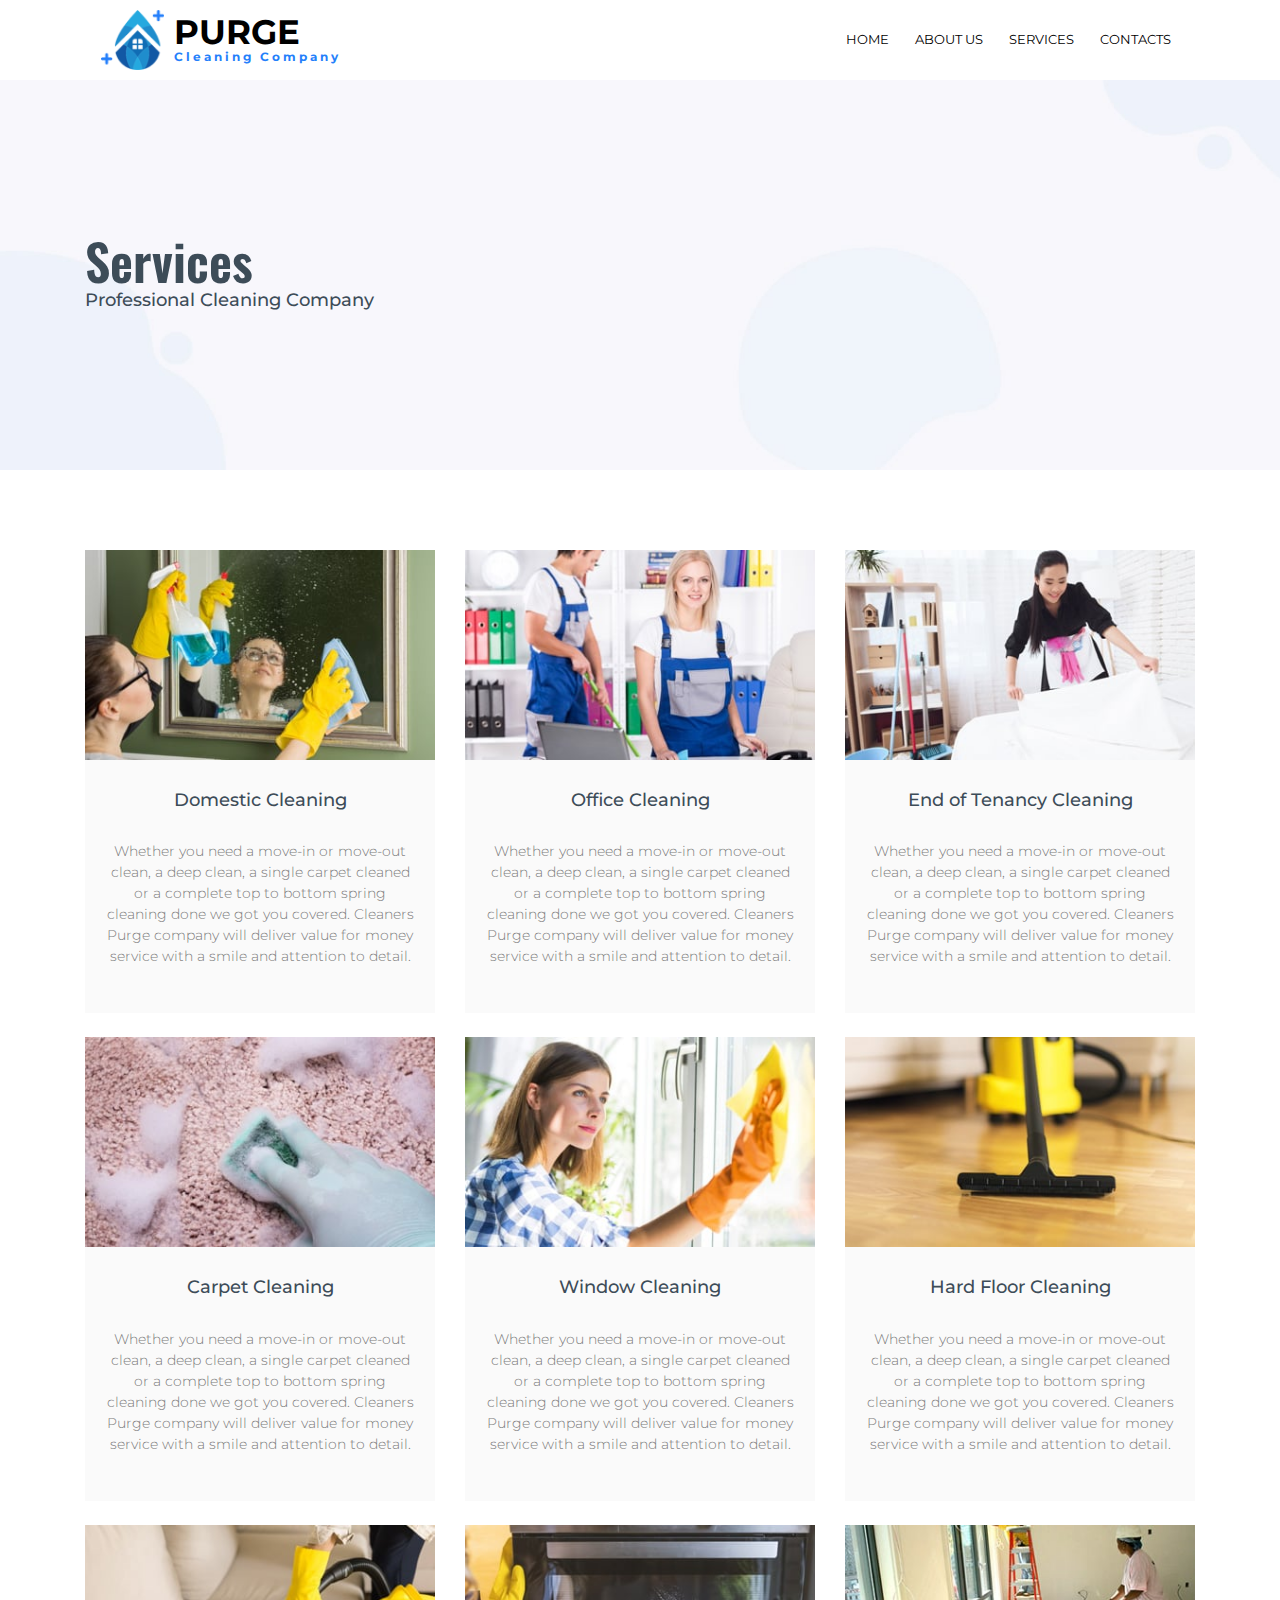
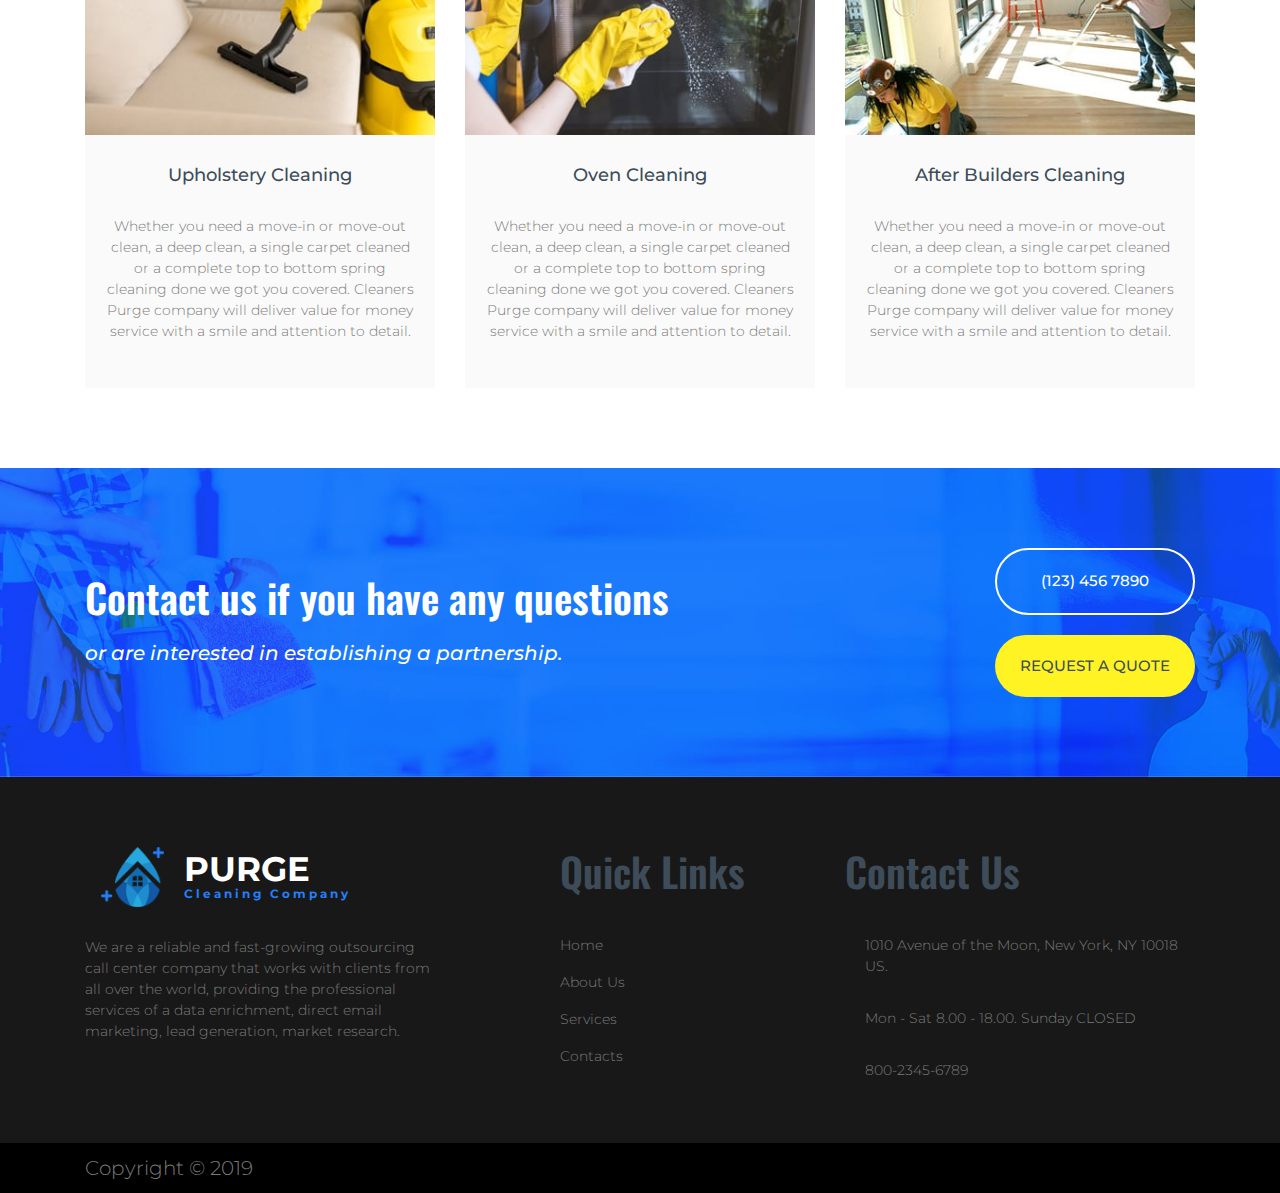
<file: services.html>
<!DOCTYPE html>
<html lang="en">
<head>
    <meta charset="UTF-8">
    <meta name="viewport" content="width=device-width, initial-scale=1.0, maximum-scale=1.0, minimum-scale=1.0, user-scalable=no">
    <title></title>
    <!--Fonts-->
    <link href="https://fonts.googleapis.com/css?family=Montserrat:100,300,400,600,700" rel="stylesheet">
    <link href="https://fonts.googleapis.com/css?family=Roboto:300,400,500,700,900&display=swap" rel="stylesheet">
    <link href="https://fonts.googleapis.com/css?family=Poppins:200,300,400,500,600,700,800&display=swap" rel="stylesheet">
    <link href="https://fonts.googleapis.com/css?family=Oswald:300,400,500,600,700&display=swap" rel="stylesheet">
    <!--Jquery-->
    <script src="./vendor/jquery/jquery.min.js"></script>
    <!--Bootstrap 4-->
    <script src="./vendor/bootstrap/bootstrap.min.js"></script>
    <link rel="stylesheet" href="./vendor/bootstrap/bootstrap.min.css">
    <!--Font Awesome-->
    <link rel="stylesheet" href="https://use.fontawesome.com/releases/v5.7.0/css/all.css"
          integrity="sha384-lZN37f5QGtY3VHgisS14W3ExzMWZxybE1SJSEsQp9S+oqd12jhcu+A56Ebc1zFSJ" crossorigin="anonymous">
    <!--Owl Carousel-->
    <script src="./js/owl.carousel.min.js"></script>
    <link rel="stylesheet" href="./css/owl.carousel.css">
    <link rel="stylesheet" href="./css/owl.theme.default.css">
    <!--wow-->
    <link rel="stylesheet" href="./css/animate.css">
    <script src="./js/wow.js"></script>
    <!--Scripts-->
    <script src="./js/scripts.js"></script>
    <!--Styles-->
    <link rel="stylesheet" href="./css/main.css">
</head>
<body class="page-services">

<nav class="navbar navbar-expand-lg" id="siteNav">
    <div class="container">
        <a class="navbar-brand pl-3" href="https://arman-aleksanyan.github.io/purge/">
            <img src="./img/brand-logo.png">
            <span class="brand-logo-text">
            <h4>PURGE</h4>
            <h6 class="section-title-small">
                Cleaning Company
            </h6>
        </span>
        </a>
        <div class="navbar-toggler" data-toggle="collapse" data-target="#navbarNav"
             aria-controls="navbarNav"
             aria-expanded="false"
             aria-label="Toggle navigation">
            <div class="toggle">
                <div class="bar"></div>
            </div>
        </div>
        <div class="collapse navbar-collapse pr-lg-3" id="navbarNav">
            <ul class="navbar-nav">
                <li class="nav-item"><a class="nav-link" href="https://arman-aleksanyan.github.io/purge/">HOME</a></li>
                <li class="nav-item"><a class="nav-link" href="https://arman-aleksanyan.github.io/purge/about">ABOUT US</a></li>
                <li class="nav-item"><a class="nav-link" href="https://arman-aleksanyan.github.io/purge/services">SERVICES</a></li>
                <li class="nav-item"><a class="nav-link" href="https://arman-aleksanyan.github.io/purge/contact">CONTACTS</a></li>
            </ul>
        </div>
    </div>
</nav>
<section class="page-hero about-page-hero">
    <div class="container">
        <h2 class="section-title">
            Services
        </h2>
        <h3 class="section-title-secondary">
            Professional Cleaning Company
        </h3>
    </div>
</section>
<section class="services-body">
    <div class="container">
        <div class="row">
            <div class="col-12 col-sm-4 mb-4">
                <img src="./img/services-body-img-1.jpg" alt="services">
                <div class="services-body-wrap">
                    <h3 class="section-title-secondary">
                        Domestic Cleaning
                    </h3>
                    <div class="services-body-line"></div>
                    <p class="section-info">
                        Whether you need a move-in or move-out clean, a deep clean, a single carpet cleaned or a
                        complete top to bottom spring cleaning done we got you covered. Cleaners Purge company will
                        deliver value for money service with a smile and attention to detail.
                    </p>
                </div>
            </div>
            <div class="col-12 col-sm-4 mb-4">
                <img src="./img/services-body-img-2.jpg" alt="services">
                <div class="services-body-wrap">
                    <h3 class="section-title-secondary">
                        Office Cleaning
                    </h3>
                    <div class="services-body-line"></div>
                    <p class="section-info">
                        Whether you need a move-in or move-out clean, a deep clean, a single carpet cleaned or a
                        complete top to bottom spring cleaning done we got you covered. Cleaners Purge company will
                        deliver value for money service with a smile and attention to detail.
                    </p>
                </div>
            </div>
            <div class="col-12 col-sm-4 mb-4">
                <img src="./img/services-body-img-3.jpg" alt="services">
                <div class="services-body-wrap">
                    <h3 class="section-title-secondary">
                        End of Tenancy Cleaning
                    </h3>
                    <div class="services-body-line"></div>
                    <p class="section-info">
                        Whether you need a move-in or move-out clean, a deep clean, a single carpet cleaned or a
                        complete top to bottom spring cleaning done we got you covered. Cleaners Purge company will
                        deliver value for money service with a smile and attention to detail.
                    </p>
                </div>
            </div>
            <div class="col-12 col-sm-4 mb-4">
                <img src="./img/services-body-img-4.jpg" alt="services">
                <div class="services-body-wrap">
                    <h3 class="section-title-secondary">
                        Carpet Cleaning
                    </h3>
                    <div class="services-body-line"></div>
                    <p class="section-info">
                        Whether you need a move-in or move-out clean, a deep clean, a single carpet cleaned or a
                        complete top to bottom spring cleaning done we got you covered. Cleaners Purge company will
                        deliver value for money service with a smile and attention to detail.
                    </p>
                </div>
            </div>
            <div class="col-12 col-sm-4 mb-4">
                <img src="./img/services-body-img-5.jpg" alt="services">
                <div class="services-body-wrap">
                    <h3 class="section-title-secondary">
                        Window Cleaning
                    </h3>
                    <div class="services-body-line"></div>
                    <p class="section-info">
                        Whether you need a move-in or move-out clean, a deep clean, a single carpet cleaned or a
                        complete top to bottom spring cleaning done we got you covered. Cleaners Purge company will
                        deliver value for money service with a smile and attention to detail.
                    </p>
                </div>
            </div>
            <div class="col-12 col-sm-4 mb-4">
                <img src="./img/services-body-img-6.jpg" alt="services">
                <div class="services-body-wrap">
                    <h3 class="section-title-secondary">
                        Hard Floor Cleaning
                    </h3>
                    <div class="services-body-line"></div>
                    <p class="section-info">
                        Whether you need a move-in or move-out clean, a deep clean, a single carpet cleaned or a
                        complete top to bottom spring cleaning done we got you covered. Cleaners Purge company will
                        deliver value for money service with a smile and attention to detail.
                    </p>
                </div>
            </div>
            <div class="col-12 col-sm-4 mb-4 mb-sm-0">
                <img src="./img/services-body-img-7.jpg" alt="services">
                <div class="services-body-wrap">
                    <h3 class="section-title-secondary">
                        Upholstery Cleaning
                    </h3>
                    <div class="services-body-line"></div>
                    <p class="section-info">
                        Whether you need a move-in or move-out clean, a deep clean, a single carpet cleaned or a
                        complete top to bottom spring cleaning done we got you covered. Cleaners Purge company will
                        deliver value for money service with a smile and attention to detail.
                    </p>
                </div>
            </div>
            <div class="col-12 col-sm-4 mb-4 mb-sm-0">
                <img src="./img/services-body-img-8.jpg" alt="services">
                <div class="services-body-wrap">
                    <h3 class="section-title-secondary">
                        Oven Cleaning
                    </h3>
                    <div class="services-body-line"></div>
                    <p class="section-info">
                        Whether you need a move-in or move-out clean, a deep clean, a single carpet cleaned or a
                        complete top to bottom spring cleaning done we got you covered. Cleaners Purge company will
                        deliver value for money service with a smile and attention to detail.
                    </p>
                </div>
            </div>
            <div class="col-12 col-sm-4">
                <img src="./img/services-body-img-9.jpg" alt="services">
                <div class="services-body-wrap">
                    <h3 class="section-title-secondary">
                        After Builders Cleaning
                    </h3>
                    <div class="services-body-line"></div>
                    <p class="section-info">
                        Whether you need a move-in or move-out clean, a deep clean, a single carpet cleaned or a
                        complete top to bottom spring cleaning done we got you covered. Cleaners Purge company will
                        deliver value for money service with a smile and attention to detail.
                    </p>
                </div>
            </div>
        </div>
    </div>
</section>
<section class="contact-us-line">
    <div class="container d-flex flex-column flex-sm-row justify-content-between align-items-center">
        <div class="contact-us-line-text">
            <h2 class="section-title">
                Contact us if you have any questions
            </h2>
            <h3 class="section-title-secondary" style="font-style: italic">
                or are interested in establishing a partnership.
            </h3>
        </div>
        <div class="contact-us-line-buttons d-flex flex-column">
            <a href="tel:+">
                <button class="transparent-button">
                    (123) 456 7890
                </button>
            </a>
            <button class="yellow-button"  onclick="window.location.href='/contact'">
                REQUEST A QUOTE
            </button>
        </div>
    </div>
</section>
<footer>
    <div class="container">
        <div class="row">
            <div class="col-12 col-sm-4">
                <a class="navbar-brand pl-3" href="https://arman-aleksanyan.github.io/purge/">
                    <img src="./img/brand-logo.png">
                    <span class="brand-logo-text">
            <h4>PURGE</h4>
            <h6 class="section-title-small">
                Cleaning Company
            </h6>
        </span>
                </a>
                <p class="section-info">
                    We are a reliable and fast-growing outsourcing call center company that works with clients from all
                    over the world, providing the professional services of a data enrichment, direct email marketing,
                    lead generation, market research.
                </p>
                <ul class="list-unstyled list-inline social-group">
                    <li class="list-inline-item"><a href=""><i class="fab fa-facebook-f"></i></a></li>
                    <li class="list-inline-item"><a href=""><i class="fab fa-twitter"></i></a></li>
                    <li class="list-inline-item"><a href=""><i class="fab fa-vimeo-v"></i></a></li>
                    <li class="list-inline-item"><a href=""><i class="fab fa-youtube"></i></a></li>
                    <li class="list-inline-item"><a href=""><i class="fab fa-pinterest-p"></i></a></li>
                </ul>
            </div>
            <div class="col-12 col-sm-3 offset-sm-1 offset-0">
                <h2 class="section-title">
                    Quick Links
                </h2>
                <ul class="list-unstyled">
                    <li><a href="https://arman-aleksanyan.github.io/purge/">
                            <p class="section-info">
                                Home
                            </p>
                        </a></li>
                    <li><a href="https://arman-aleksanyan.github.io/purge/about">
                            <p class="section-info">About Us</p>
                        </a></li>
                    <li><a href="https://arman-aleksanyan.github.io/purge/services">
                            <p class="section-info">Services</p>
                        </a></li>
                    <li><a href="https://arman-aleksanyan.github.io/purge/contact">
                            <p class="section-info">Contacts</p>
                        </a></li>
                </ul>
            </div>
            <div class="col-12 col-sm-4">
                <h2 class="section-title">
                    Contact Us
                </h2>
                <address>
                <ul class="list-unstyled">
                    <li>
                        <i class="fas fa-map-marker-alt"></i>
                        <p class="section-info">
                            1010 Avenue of the Moon, New York, NY 10018 US.
                        </p>
                    </li>
                    <li>
                        <i class="far fa-clock"></i>
                        <p class="section-info">
                            Mon - Sat 8.00 - 18.00. Sunday CLOSED
                        </p>
                    </li>
                    <li>
                        <i class="fas fa-phone"></i>
                        <p class="section-info">
                            <a href="tel:+">800-2345-6789</a>
                        </p>
                    </li>
                </ul>
                </address>
            </div>
        </div>
    </div>
    <div class="copyright">
        <div class="container">
            <p class="section-info">
                Copyright © 2019
            </p>
        </div>
    </div>
</footer>
</body>
</html>
</file>
<file: css/main.css>
a:hover {
  text-decoration: none; }

section {
  padding: 80px 0; }

h6.section-title-small {
  font-weight: 700;
  font-family: 'Montserrat', sans-serif;
  color: #247ffb;
  font-size: 12px;
  line-height: 1.4;
  letter-spacing: 3px; }

h2.section-title {
  font-weight: 600;
  font-family: 'Oswald', sans-serif;
  color: #3d4c58;
  font-size: 40px;
  line-height: 1.2;
  margin-bottom: 40px; }

h3.section-title-secondary {
  color: #3d4c58;
  font-weight: 500;
  font-style: normal;
  font-size: 18px; }

p.section-info {
  font-weight: 300;
  font-style: normal;
  font-family: 'Montserrat', sans-serif;
  color: #7a7b7b;
  font-size: 14px;
  line-height: 1.5;
  letter-spacing: 0px; }

h5.section-info-secondary {
  color: #181818;
  font-weight: 400;
  text-transform: uppercase;
  font-family: 'Montserrat', sans-serif;
  font-size: 18px; }

button.yellow-button {
  color: #3d4c58;
  text-decoration: none;
  font-weight: 500;
  font-style: normal;
  background-color: #fff323;
  min-width: 200px;
  font-size: 15px;
  padding: 20px 10px;
  border-radius: 40px;
  border: 0;
  cursor: pointer;
  text-transform: uppercase; }
  button.yellow-button:hover {
    -webkit-transition: 0.4s ease;
    transition: 0.4s ease;
    background-color: #4baef8;
    color: #FFFFFF;
    text-decoration: none; }

button.white-button {
  color: #3d4c58;
  text-decoration: none;
  font-weight: 500;
  font-style: normal;
  background-color: #FFFFFF;
  min-width: 200px;
  font-size: 15px;
  padding: 20px 10px;
  border-radius: 40px;
  border: 0;
  cursor: pointer;
  text-transform: uppercase; }
  button.white-button:hover {
    -webkit-transition: 0.4s ease;
    transition: 0.4s ease;
    color: #FFFFFF;
    background-color: #e03131;
    text-decoration: none;
    border: 0; }

button.transparent-button {
  color: #FFFFFF;
  text-decoration: none;
  font-weight: 500;
  font-style: normal;
  background-color: transparent;
  min-width: 200px;
  font-size: 15px;
  padding: 20px 10px;
  border-radius: 40px;
  border: 2px solid #FFFFFF;
  cursor: pointer;
  text-transform: uppercase; }
  button.transparent-button:hover {
    -webkit-transition: 0.4s ease;
    transition: 0.4s ease;
    background-color: #FFFFFF;
    color: #000000;
    text-decoration: none; }

html {
  height: 100%; }

body {
  position: relative;
  min-height: 100%;
  opacity: 0;
  font-family: 'Montserrat', sans-serif;
  font-weight: 300;
  -webkit-transition: all 1s linear;
  transition: all 1s linear; }
  body.animated {
    opacity: 1; }

main {
  position: relative; }

nav {
  z-index: 1001; }
  nav.navbar {
    height: 80px;
    left: 0;
    right: 0;
    background-color: #FFFFFF;
    -webkit-transition: all 1s ease;
    transition: all 1s ease;
    padding-left: 0;
    padding-right: 0; }
    nav.navbar .navbar-toggler .toggle {
      width: 30px;
      height: 30px;
      display: -webkit-box;
      display: -ms-flexbox;
      display: flex;
      -webkit-box-pack: center;
          -ms-flex-pack: center;
              justify-content: center;
      -webkit-box-align: center;
          -ms-flex-align: center;
              align-items: center;
      z-index: 10; }
      nav.navbar .navbar-toggler .toggle .bar {
        position: relative;
        width: 22px;
        height: 2px;
        background: #247ffb; }
        nav.navbar .navbar-toggler .toggle .bar:before, nav.navbar .navbar-toggler .toggle .bar:after {
          content: '';
          position: absolute;
          width: 100%;
          height: 100%;
          background: inherit;
          left: 0;
          -webkit-transform-origin: center center;
                  transform-origin: center center;
          -webkit-transition: top .25s ease, bottom .25s ease, -webkit-transform .25s ease;
          transition: top .25s ease, bottom .25s ease, -webkit-transform .25s ease;
          transition: transform .25s ease, top .25s ease, bottom .25s ease;
          transition: transform .25s ease, top .25s ease, bottom .25s ease, -webkit-transform .25s ease; }
        nav.navbar .navbar-toggler .toggle .bar:before {
          top: -8px; }
        nav.navbar .navbar-toggler .toggle .bar:after {
          bottom: -8px; }
      nav.navbar .navbar-toggler .toggle.clicked .bar {
        background: transparent; }
        nav.navbar .navbar-toggler .toggle.clicked .bar:before, nav.navbar .navbar-toggler .toggle.clicked .bar:after {
          background: #000; }
        nav.navbar .navbar-toggler .toggle.clicked .bar:before {
          -webkit-transform: rotate(45deg);
                  transform: rotate(45deg);
          top: 0;
          background: #247ffb; }
        nav.navbar .navbar-toggler .toggle.clicked .bar:after {
          -webkit-transform: rotate(-45deg);
                  transform: rotate(-45deg);
          bottom: 0;
          background: #247ffb; }
    nav.navbar.sticky {
      position: fixed;
      height: 70px;
      top: 0;
      left: 0;
      right: 0;
      background-color: #FFFFFF;
      -webkit-box-shadow: 0 3px 6px 0 rgba(0, 0, 0, 0.16);
              box-shadow: 0 3px 6px 0 rgba(0, 0, 0, 0.16);
      z-index: 1001; }
      nav.navbar.sticky a.navbar-brand {
        height: 30px; }
      nav.navbar.sticky .navbar-collapse ul li a.nav-link {
        font-size: 13px; }
    nav.navbar a.navbar-brand {
      margin: 0;
      padding: 0;
      -webkit-transition: all 1s ease;
      transition: all 1s ease;
      cursor: pointer;
      display: -webkit-box;
      display: -ms-flexbox;
      display: flex;
      -webkit-box-align: center;
          -ms-flex-align: center;
              align-items: center; }
      nav.navbar a.navbar-brand img {
        height: 60px; }
      nav.navbar a.navbar-brand .brand-logo-text {
        margin-left: 10px; }
        nav.navbar a.navbar-brand .brand-logo-text h4 {
          font-weight: 700;
          font-style: normal;
          font-family: 'Montserrat', sans-serif;
          color: #000000;
          font-size: 34px;
          line-height: 1;
          letter-spacing: 0px;
          margin-bottom: 0; }
        nav.navbar a.navbar-brand .brand-logo-text h6.section-title-small {
          margin-bottom: 0; }
    nav.navbar .navbar-collapse {
      -webkit-box-pack: end;
          -ms-flex-pack: end;
              justify-content: flex-end; }
      nav.navbar .navbar-collapse ul li + li {
        margin-left: 10px; }
      nav.navbar .navbar-collapse ul li.active a.nav-link {
        color: #000000; }
      nav.navbar .navbar-collapse ul li a.nav-link {
        cursor: pointer;
        font-size: 13px;
        font-weight: 400;
        color: #000000;
        -webkit-transition: all 0.3s linear;
        transition: all 0.3s linear; }
        nav.navbar .navbar-collapse ul li a.nav-link.active {
          color: #C0B283; }
        nav.navbar .navbar-collapse ul li a.nav-link:hover {
          color: blue; }
      nav.navbar .navbar-collapse.collapsing, nav.navbar .navbar-collapse.show {
        background-color: white; }
        nav.navbar .navbar-collapse.collapsing ul li, nav.navbar .navbar-collapse.show ul li {
          padding: 7px 0;
          margin: 0;
          text-align: center; }
          nav.navbar .navbar-collapse.collapsing ul li a.nav-link, nav.navbar .navbar-collapse.show ul li a.nav-link {
            color: #000;
            text-transform: uppercase;
            font-size: 14px; }
            nav.navbar .navbar-collapse.collapsing ul li a.nav-link.page-link, nav.navbar .navbar-collapse.show ul li a.nav-link.page-link {
              max-width: 120px;
              margin: 0 auto; }

.box {
  width: 300px;
  height: 200px;
  background: #dedede;
  -webkit-transition-property: -webkit-box-shadow,-webkit-transform;
  transition-property: -webkit-box-shadow,-webkit-transform;
  transition-property: box-shadow,transform;
  transition-property: box-shadow,transform,-webkit-box-shadow,-webkit-transform;
  -webkit-transition-duration: 600ms;
          transition-duration: 600ms;
  -webkit-transition-timing-function: cubic-bezier(0.16, 1, 0.29, 0.99);
          transition-timing-function: cubic-bezier(0.16, 1, 0.29, 0.99);
  -webkit-box-shadow: 0 2px 8px rgba(0, 0, 0, 0.05);
          box-shadow: 0 2px 8px rgba(0, 0, 0, 0.05); }
  .box:hover {
    -webkit-box-shadow: 0 12px 30px 0 rgba(0, 0, 0, 0.2);
            box-shadow: 0 12px 30px 0 rgba(0, 0, 0, 0.2); }

section.hero {
  height: 800px;
  padding: 0; }
  section.hero .carousel-indicators .active {
    background-color: #fff323; }
  section.hero .carousel-item {
    height: 100%;
    background-repeat: no-repeat;
    background-size: cover; }
    section.hero .carousel-item .carousel-item-wrap {
      margin-left: 200px;
      display: -webkit-box;
      display: -ms-flexbox;
      display: flex;
      -webkit-box-orient: vertical;
      -webkit-box-direction: normal;
          -ms-flex-direction: column;
              flex-direction: column;
      -webkit-box-align: start;
          -ms-flex-align: start;
              align-items: start;
      -webkit-box-pack: center;
          -ms-flex-pack: center;
              justify-content: center;
      height: 100%; }
      section.hero .carousel-item .carousel-item-wrap h1 {
        font-weight: 600;
        font-style: normal;
        font-family: 'Oswald', sans-serif;
        color: #ffffff;
        font-size: 80px;
        line-height: 1.2;
        letter-spacing: 0px; }
      section.hero .carousel-item .carousel-item-wrap h4 {
        font-weight: 300;
        font-style: normal;
        font-family: 'Montserrat', sans-serif;
        color: #ffffff;
        font-size: 26px;
        line-height: 1;
        letter-spacing: 0px;
        margin-bottom: 30px; }
      section.hero .carousel-item .carousel-item-wrap .carousel-item-buttons button.yellow-button {
        margin-left: 30px; }
  section.hero .carousel-item-1 {
    background-image: url(../img/carousel-item-1-bg.jpg); }
  section.hero .carousel-item-2 {
    background-image: url(../img/carousel-item-2-bg.jpg); }
  section.hero .carousel-item-3 {
    background-image: url(../img/carousel-item-3-bg.jpg); }

section.high-skilled-professionals {
  background-image: url(../img/high-skilled-professionals-bg.jpg);
  background-repeat: no-repeat;
  background-size: cover;
  text-align: center; }
  section.high-skilled-professionals .high-skilled-professionals-wrap {
    background-color: #fff;
    border: 1px solid #7a7b7b;
    padding: 30px;
    min-height: 340px; }
    section.high-skilled-professionals .high-skilled-professionals-wrap img {
      margin-bottom: 20px; }
    section.high-skilled-professionals .high-skilled-professionals-wrap h3.section-title-secondary {
      margin-bottom: 20px; }
    section.high-skilled-professionals .high-skilled-professionals-wrap .high-skilled-professionals-line {
      background-color: #247ffb;
      height: 1px;
      width: 80px;
      margin: 0 auto;
      margin-bottom: 30px; }

section.what-we-do {
  background-image: url(../img/what-we-do-bg.jpg);
  background-repeat: no-repeat;
  background-size: cover; }
  section.what-we-do h2.section-title {
    margin-bottom: 30px; }
  section.what-we-do p.section-info {
    font-size: 17px;
    margin-bottom: 40px; }
  section.what-we-do img {
    border-radius: 50%;
    border: 2px solid #fafafa;
    margin-bottom: 10px; }

section.overview p.section-info + p.section-info {
  margin-top: 30px; }

section.overview button.yellow-button {
  margin-top: 30px; }

section.why-choose-us .card {
  border: 0; }
  section.why-choose-us .card + .card {
    margin-top: 20px; }
  section.why-choose-us .card button:hover {
    text-decoration: none;
    text-underline: none;
    outline: none; }
    section.why-choose-us .card button:hover h3.section-title-secondary {
      color: #247ffb;
      -webkit-transition: 0.4s ease;
      transition: 0.4s ease; }
  section.why-choose-us .card button:focus {
    text-decoration: none;
    text-underline: none;
    outline: none; }

section.why-choose-us .card-header {
  height: 50px;
  border-radius: 20px;
  display: -webkit-box;
  display: -ms-flexbox;
  display: flex;
  -webkit-box-align: center;
      -ms-flex-align: center;
          align-items: center; }
  section.why-choose-us .card-header h3.section-title-secondary {
    margin-bottom: 0;
    line-height: 1; }

section.contact-us-line {
  background-image: url(../img/contact-us-line-bg.jpg);
  background-repeat: no-repeat;
  background-size: cover; }
  section.contact-us-line h2.section-title {
    color: #FFFFFF;
    margin-bottom: 20px; }
  section.contact-us-line h3.section-title-secondary {
    color: #FFFFFF;
    font-size: 20px; }
  section.contact-us-line button.transparent-button {
    margin-bottom: 20px; }

section.testimonials {
  background-image: url(../img/testimonials-bg.jpg);
  background-repeat: no-repeat;
  background-size: cover; }
  section.testimonials img {
    margin-bottom: 20px; }
  section.testimonials p.section-info span {
    font-weight: 600; }
  section.testimonials .testimonial-line {
    height: 3px;
    width: 30px;
    background-color: #247ffb;
    margin-bottom: 20px; }
  section.testimonials .owl-theme .owl-nav {
    display: none; }
  section.testimonials .owl-theme .owl-dots .owl-dot.active span {
    background-color: #247ffb; }

section.location {
  padding: 0; }
  section.location h6.section-title-small {
    margin-top: 80px; }
  section.location button.yellow-button {
    margin-bottom: 80px; }

footer {
  background-color: #181818;
  padding-top: 70px; }
  footer a.navbar-brand {
    margin: 0;
    padding: 0;
    -webkit-transition: all 1s ease;
    transition: all 1s ease;
    cursor: pointer;
    display: -webkit-box;
    display: -ms-flexbox;
    display: flex;
    -webkit-box-align: center;
        -ms-flex-align: center;
            align-items: center;
    margin-bottom: 30px; }
    footer a.navbar-brand img {
      height: 60px; }
    footer a.navbar-brand .brand-logo-text {
      margin-left: 20px; }
      footer a.navbar-brand .brand-logo-text h4 {
        font-weight: 700;
        font-style: normal;
        font-family: 'Montserrat', sans-serif;
        color: #FFFFFF;
        font-size: 34px;
        line-height: 1;
        letter-spacing: 0px;
        margin-bottom: 0; }
      footer a.navbar-brand .brand-logo-text h6.section-title-small {
        margin-bottom: 0; }
  footer ul.social-group {
    margin-top: 30px; }
    footer ul.social-group li + li {
      margin-left: 10px; }
    footer ul.social-group li a:hover i {
      color: #247ffb;
      -webkit-transition: 0.4s ease;
      transition: 0.4s ease; }
    footer ul.social-group li a i {
      color: #fff323;
      font-size: 20px; }
  footer ul li a:hover p.section-info {
    color: #247ffb;
    -webkit-transition: 0.4s ease;
    transition: 0.4s ease; }
  footer address ul li {
    display: -webkit-box;
    display: -ms-flexbox;
    display: flex; }
    footer address ul li + li {
      margin-top: 15px; }
    footer address ul li i {
      margin-right: 20px;
      color: #fff323;
      font-size: 20px; }
    footer address ul li p.section-info a {
      color: inherit; }
      footer address ul li p.section-info a:hover {
        color: #fff323;
        -webkit-transition: 0.4s ease;
        transition: 0.4s ease; }
  footer .copyright {
    margin-top: 30px;
    background-color: #000000;
    padding: 10px 0; }
    footer .copyright p.section-info {
      margin-bottom: 0;
      font-size: 20px; }

section.page-hero {
  padding: 150px 0;
  background-image: url(../img/about-page-hero-bg.jpg);
  background-repeat: no-repeat;
  background-size: cover; }
  section.page-hero h2.section-title {
    font-size: 50px;
    margin-bottom: 0; }

section.tenancy-package {
  padding: 0;
  padding-top: 30px; }

section.gallery-line img {
  height: 100%;
  width: 100%; }

section.services-body img {
  width: 100%; }

section.services-body .services-body-wrap {
  padding: 30px 20px;
  background-color: #fafafa;
  text-align: center; }
  section.services-body .services-body-wrap h3.section-title-secondary {
    margin-bottom: 30px; }

section.contact-page-body {
  padding-bottom: 0; }
  section.contact-page-body address ul li {
    display: -webkit-box;
    display: -ms-flexbox;
    display: flex; }
    section.contact-page-body address ul li + li {
      margin-top: 15px; }
    section.contact-page-body address ul li i {
      margin-right: 20px;
      color: #fff323;
      font-size: 20px; }
    section.contact-page-body address ul li p.section-info a {
      color: inherit; }
      section.contact-page-body address ul li p.section-info a:hover {
        color: #247ffb;
        -webkit-transition: 0.4s ease;
        transition: 0.4s ease; }
  section.contact-page-body ul.social-group {
    margin-top: 30px; }
    section.contact-page-body ul.social-group li + li {
      margin-left: 10px; }
    section.contact-page-body ul.social-group li a:hover i {
      color: #fff323;
      -webkit-transition: 0.4s ease;
      transition: 0.4s ease; }
    section.contact-page-body ul.social-group li a i {
      color: #247ffb;
      font-size: 20px; }

@media (max-width: 575px) {
  section.hero {
    height: 600px; }
  nav.navbar a.navbar-brand .brand-logo-text h4 {
    font-size: 25px; }
  section.hero .carousel-item .carousel-item-wrap {
    margin: 0;
    text-align: center;
    -webkit-box-align: center;
        -ms-flex-align: center;
            align-items: center; }
  section.hero .carousel-item .carousel-item-wrap h1 {
    font-size: 50px; }
  section.hero .carousel-item .carousel-item-wrap .carousel-item-buttons button.yellow-button {
    margin-left: 0;
    margin-top: 20px; }
  section.hero .carousel-item {
    background-position: 50% 100%; }
  .carousel-control-next, .carousel-control-prev {
    display: none; }
  section.what-we-do button.yellow-button {
    margin-bottom: 40px; }
  section.overview img {
    width: 100%; }
  section.why-choose-us img {
    width: 100%; }
  section.contact-us-line h3.section-title-secondary {
    margin-bottom: 30px; }
  iframe {
    height: 300px; }
  section.page-hero {
    padding: 100px 0; }
  section.contact-page-body img {
    width: 100%;
    margin-top: 30px; } }

@media (max-width: 991px) {
  nav.sticky a.navbar-brand {
    width: 180px; } }
</file>
